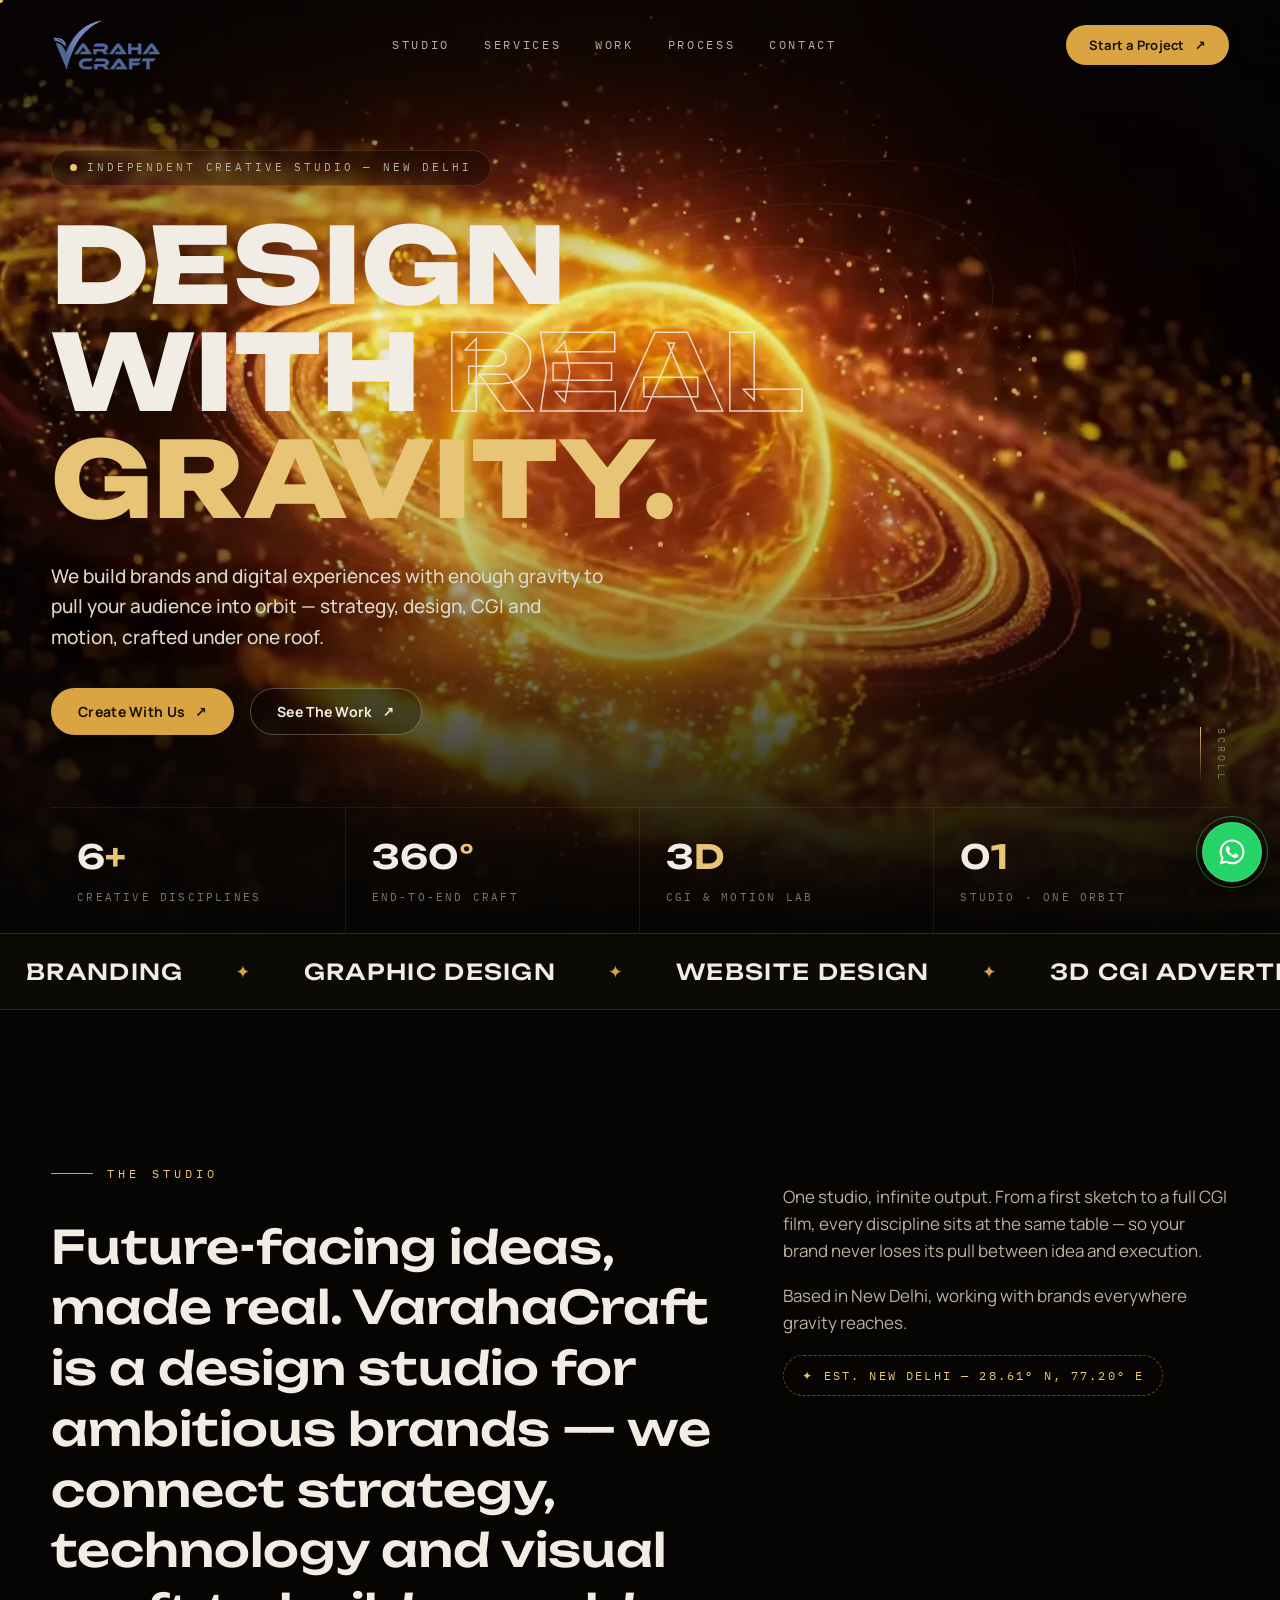
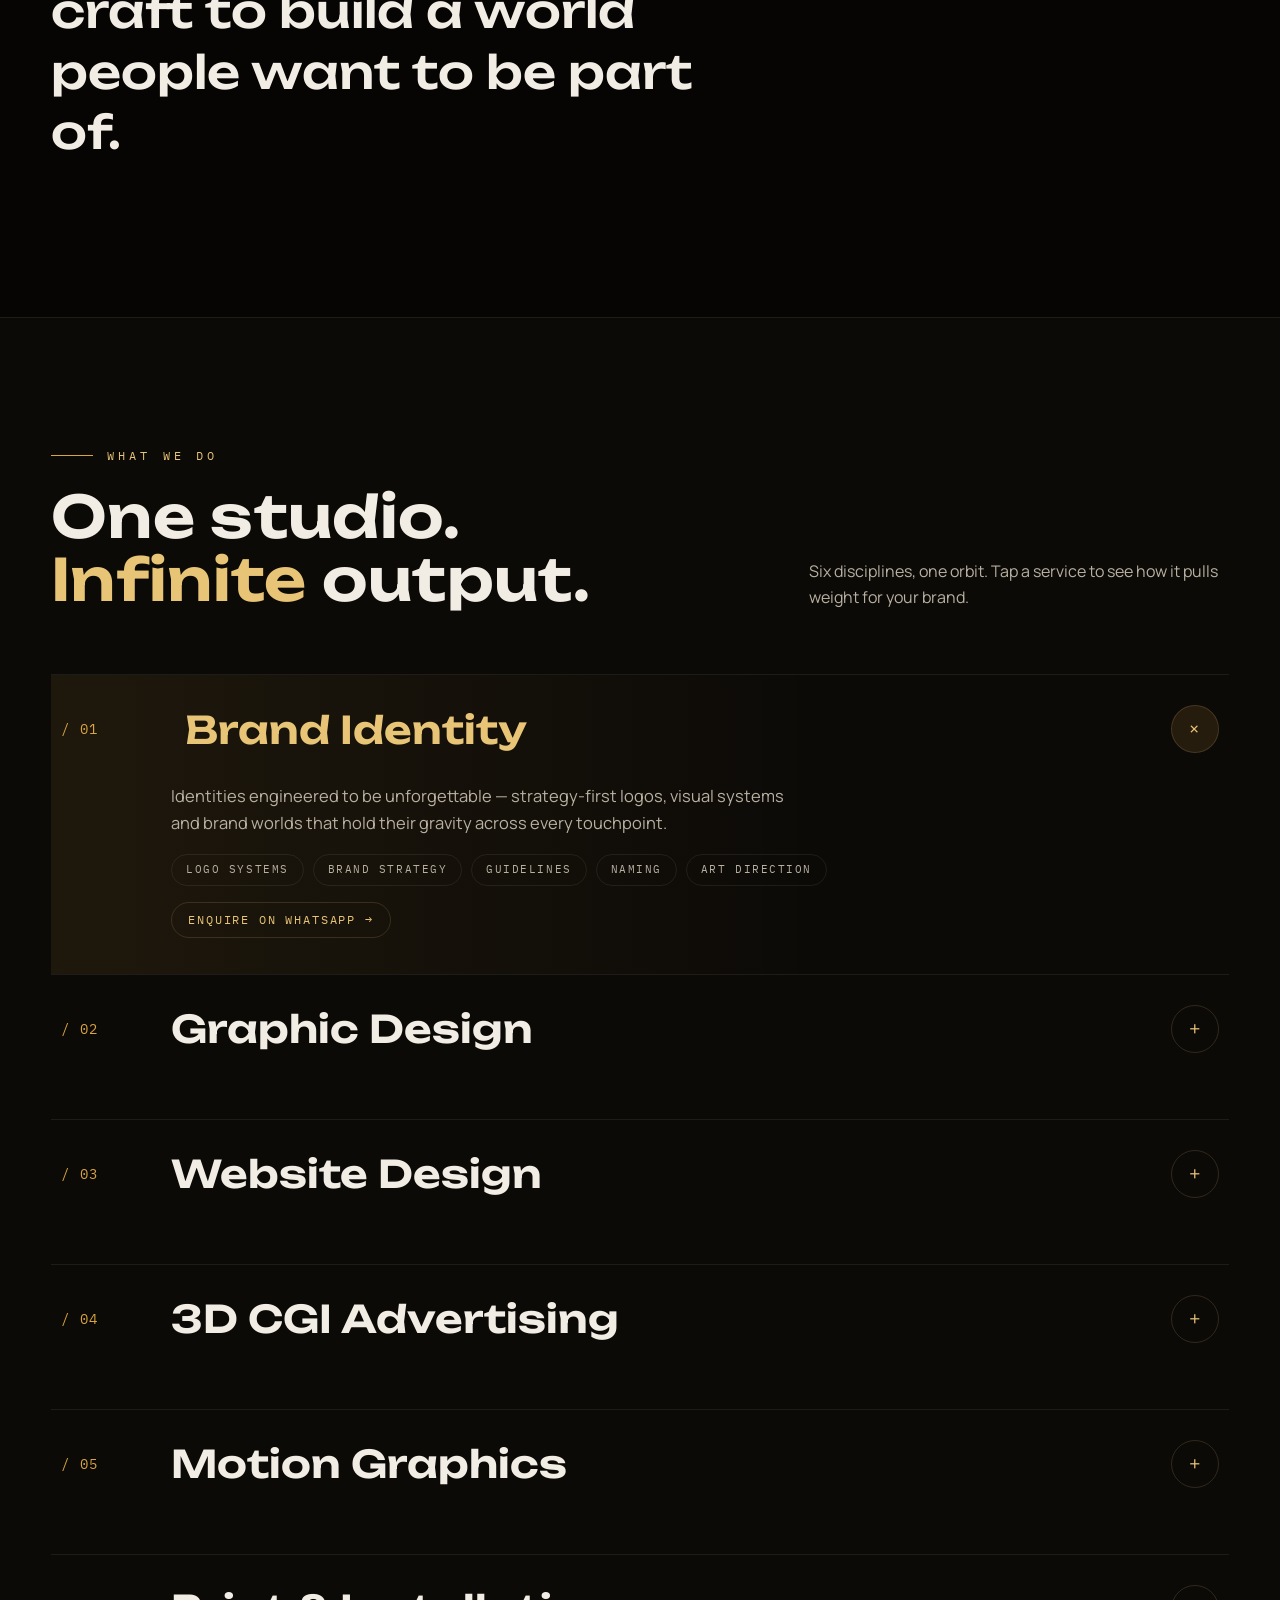
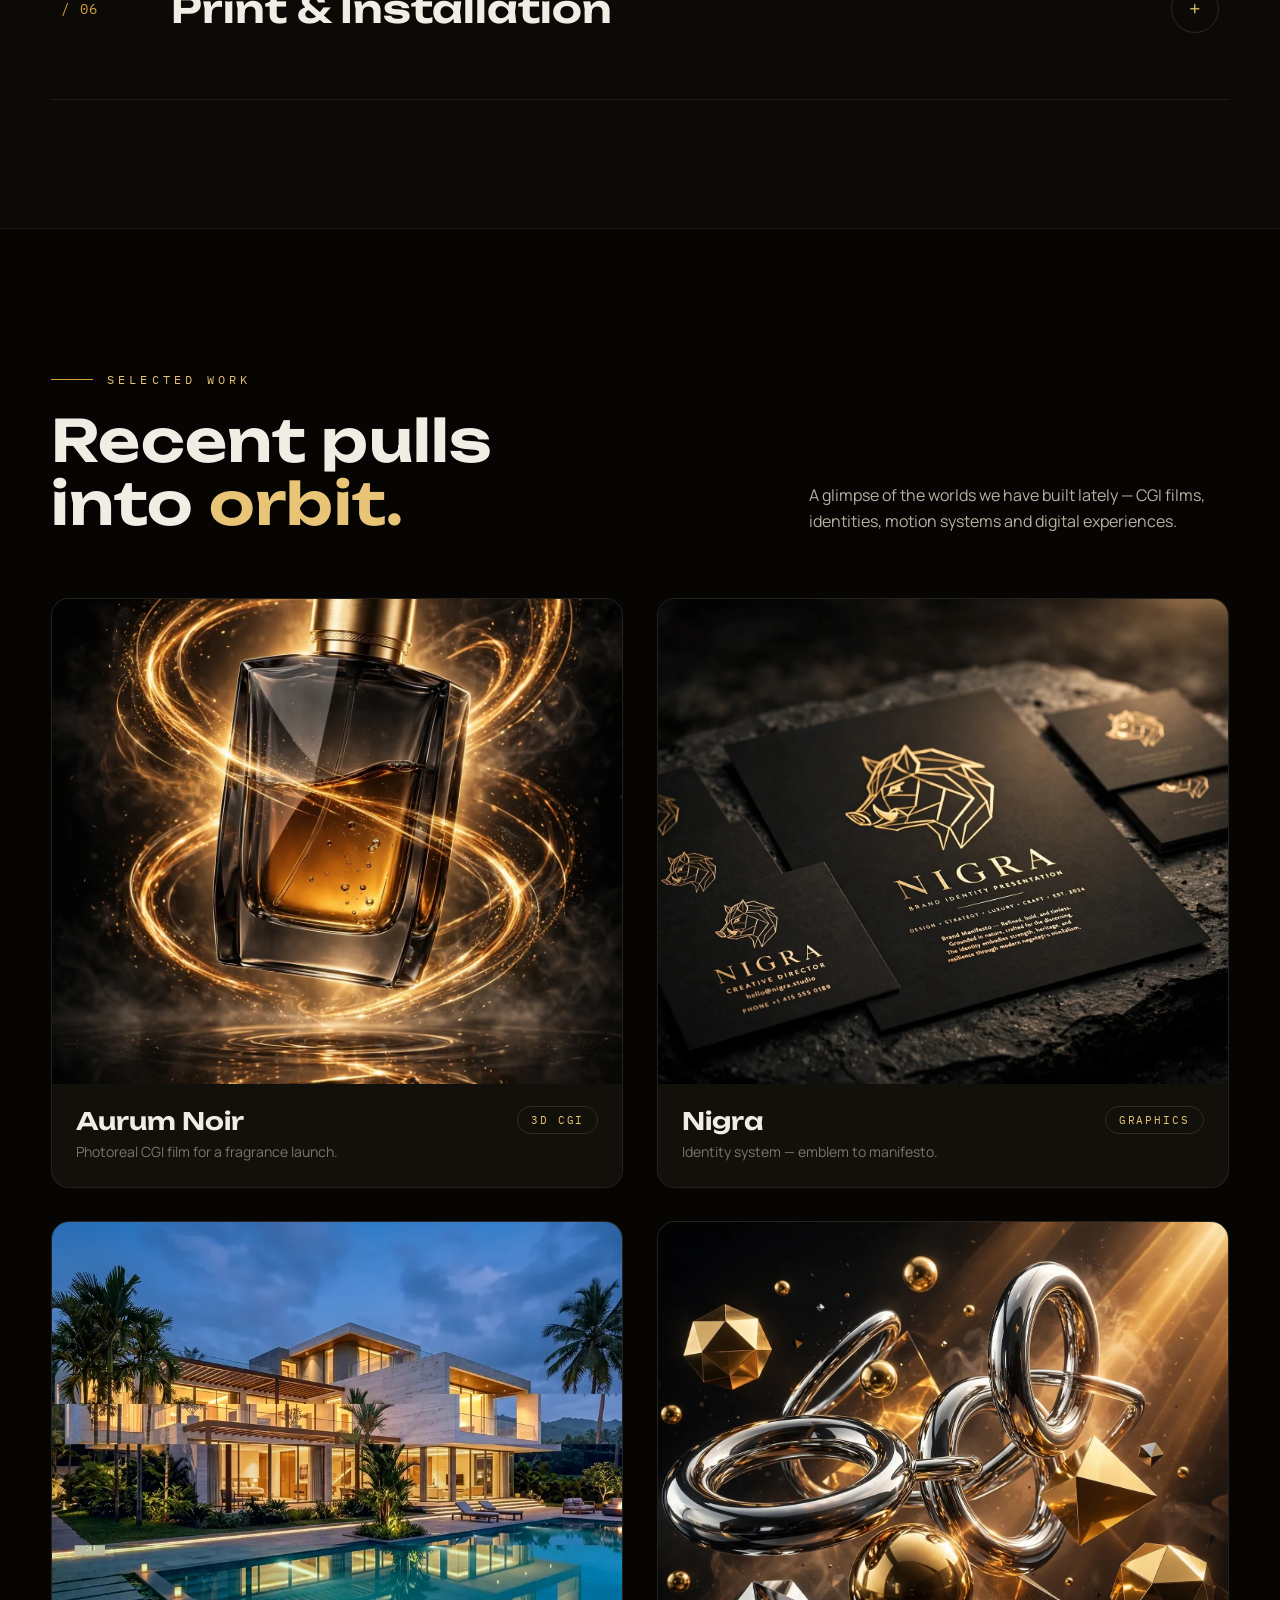
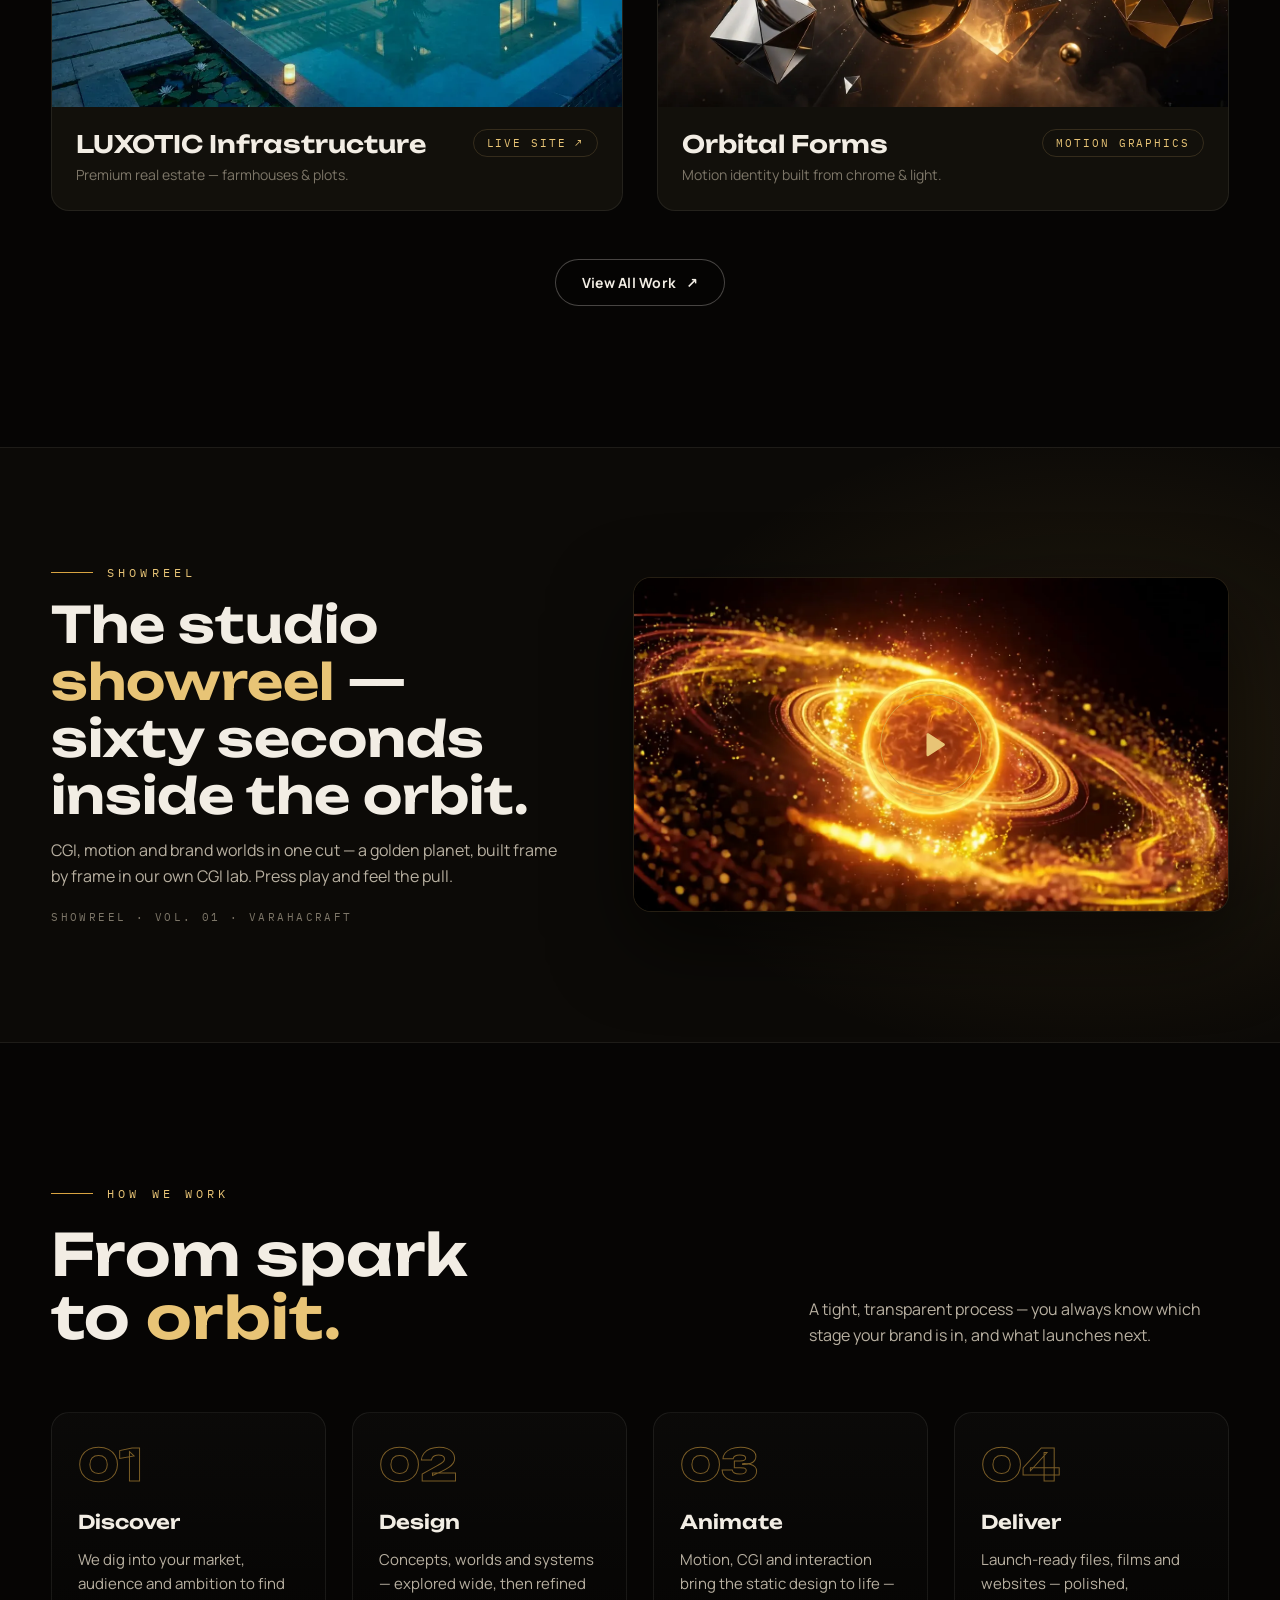
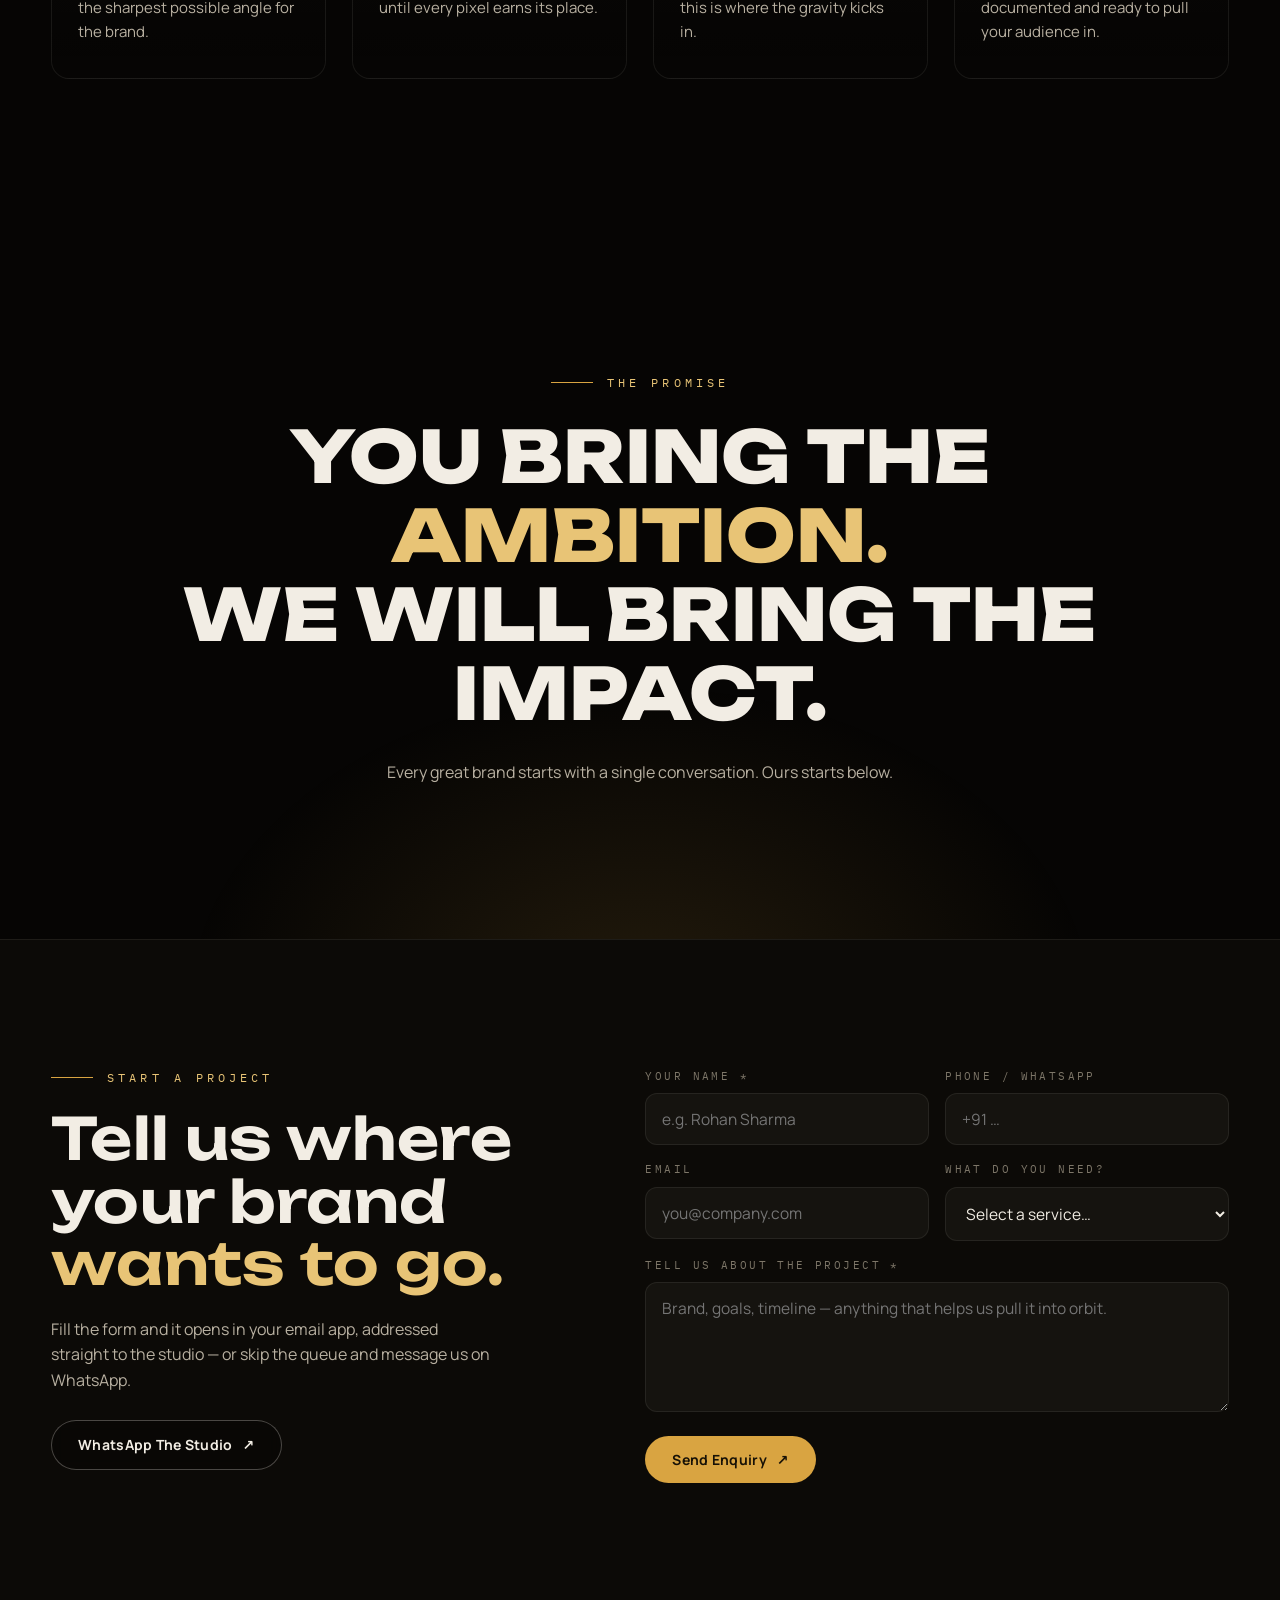
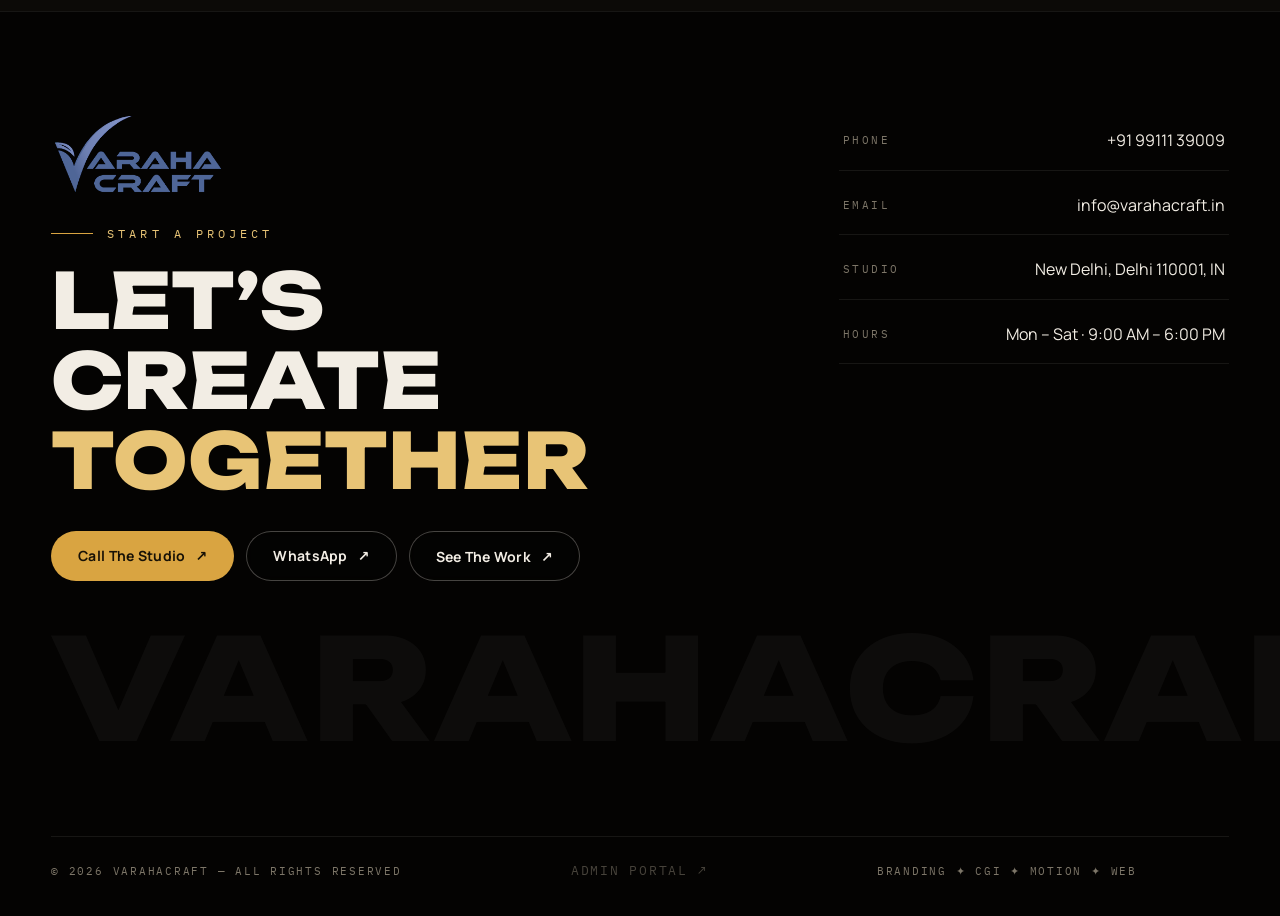
<file: index.html>
<!doctype html>
<html lang="en">
<head>
<meta charset="utf-8" />
<meta name="viewport" content="width=device-width, initial-scale=1, viewport-fit=cover" />
<meta name="color-scheme" content="dark" />
<title>VarahaCraft — Creative Design &amp; Branding Studio, New Delhi</title>
<meta name="description" content="VarahaCraft is a New Delhi creative studio crafting brands, websites, 3D CGI advertising and motion graphics with enough gravity to pull your audience into orbit." />
<meta name="keywords" content="VarahaCraft, branding studio New Delhi, graphic design, website design, 3D CGI advertising, motion graphics, UGC ads, print and installation, creative agency India" />
<meta name="author" content="VarahaCraft" />
<link rel="canonical" href="https://www.varahacraft.in/" />
<meta name="robots" content="index, follow" />
<meta name="geo.region" content="IN-DL" />
<meta name="geo.placename" content="New Delhi" />
<!-- Open Graph -->
<meta property="og:type" content="website" />
<meta property="og:site_name" content="VarahaCraft" />
<meta property="og:title" content="VarahaCraft — Creative Design &amp; Branding Studio, New Delhi" />
<meta property="og:description" content="Brands, websites, 3D CGI advertising and motion graphics — crafted in New Delhi with enough gravity to pull your audience into orbit." />
<meta property="og:locale" content="en_IN" />
<meta property="og:url" content="https://www.varahacraft.in/" />
<meta property="og:image" content="https://www.varahacraft.in/og-image.jpg" />
<meta property="og:image:type" content="image/jpeg" />
<meta property="og:image:width" content="1200" />
<meta property="og:image:height" content="630" />
<meta property="og:image:alt" content="VarahaCraft — a golden planet with orbiting light rings, the studio's signature visual" />
<!-- Twitter -->
<meta name="twitter:card" content="summary_large_image" />
<meta name="twitter:title" content="VarahaCraft — Creative Design &amp; Branding Studio, New Delhi" />
<meta name="twitter:description" content="Branding, graphic design, website design, 3D CGI advertising, motion graphics and print — one studio, infinite output." />
<meta name="twitter:image" content="https://www.varahacraft.in/og-image.jpg" />
<meta name="twitter:image:alt" content="VarahaCraft — a golden planet with orbiting light rings, the studio's signature visual" />
<link rel="icon" type="image/png" href="assets/favicon.png" />
<script type="application/ld+json">
{
  "@context": "https://schema.org",
  "@type": "ProfessionalService",
  "name": "VarahaCraft",
  "description": "Creative design and branding studio in New Delhi — branding, graphic design, website design, 3D CGI advertising, motion graphics, print and installation.",
  "url": "https://www.varahacraft.in",
  "telephone": "+91-99111-39009",
  "email": "info@varahacraft.in",
  "priceRange": "₹₹",
  "address": {
    "@type": "PostalAddress",
    "addressLocality": "New Delhi",
    "addressRegion": "Delhi",
    "postalCode": "110001",
    "addressCountry": "IN"
  },
  "geo": { "@type": "GeoCoordinates", "latitude": 28.6139, "longitude": 77.209 },
  "openingHoursSpecification": {
    "@type": "OpeningHoursSpecification",
    "dayOfWeek": ["Monday", "Tuesday", "Wednesday", "Thursday", "Friday", "Saturday"],
    "opens": "09:00",
    "closes": "18:00"
  },
  "sameAs": ["https://www.varahacraft.in"],
  "makesOffer": [
    { "@type": "Offer", "itemOffered": { "@type": "Service", "name": "Brand Identity" } },
    { "@type": "Offer", "itemOffered": { "@type": "Service", "name": "Graphic Design" } },
    { "@type": "Offer", "itemOffered": { "@type": "Service", "name": "Website Design" } },
    { "@type": "Offer", "itemOffered": { "@type": "Service", "name": "3D CGI Advertising" } },
    { "@type": "Offer", "itemOffered": { "@type": "Service", "name": "Motion Graphics" } },
    { "@type": "Offer", "itemOffered": { "@type": "Service", "name": "Print & Installation" } }
  ]
}
</script>
<link rel="preconnect" href="https://fonts.googleapis.com" />
<link rel="preconnect" href="https://fonts.gstatic.com" crossorigin />
<link href="https://fonts.googleapis.com/css2?family=Unbounded:wght@300;400;500;600;800&family=Manrope:wght@400;500;600;700;800&family=IBM+Plex+Mono:wght@400;500&display=swap" rel="stylesheet" />

<noscript></noscript>
  <link rel="stylesheet" href="css/styles.css">
</head>
<body>
<div id="preloader" role="status" aria-label="Loading VarahaCraft">
  <div class="pl-ring" aria-hidden="true"></div>
  <div class="pl-logo"><img src="assets/logo.png" alt="VarahaCraft" width="1302" height="628" /></div>
  <div class="pl-bar"><i></i></div>
  <div class="pl-note">ENTERING ORBIT</div>
</div>

<div class="cursor-dot" id="cursorDot" aria-hidden="true"></div>
<div class="cursor-ring" id="cursorRing" aria-hidden="true"></div>
<div id="progress" aria-hidden="true"></div>

<header class="site-head" id="siteHeader">
  <nav class="nav" aria-label="Main">
    <button class="logo" id="logoBtn" aria-label="VarahaCraft — home">
      <img src="assets/logo.png" alt="VarahaCraft" width="1302" height="628" />
    </button>
    <div class="nav-links">
      <a href="#/" data-nav="studio">STUDIO</a>
      <a href="#/" data-nav="services">SERVICES</a>
      <a href="#/work" data-nav="work" id="navWork">WORK</a>
      <a href="#/" data-nav="process">PROCESS</a>
      <a href="#/" data-nav="contact">CONTACT</a>
    </div>
    <button class="btn btn-gold nav-cta" data-nav="contact">Start a Project <span class="arr">↗</span></button>
    <button class="burger" id="burger" aria-label="Open menu" aria-expanded="false">
      <svg viewBox="0 0 24 24" fill="none" stroke="currentColor" stroke-width="1.8" stroke-linecap="round" aria-hidden="true"><path d="M3 7h18M3 12h18M3 17h12" /></svg>
    </button>
  </nav>
</header>
<div class="mobile-menu" id="mobileMenu" aria-hidden="true">
  <a href="#/" data-nav="studio">STUDIO <span>01</span></a>
  <a href="#/" data-nav="services">SERVICES <span>02</span></a>
  <a href="#/work" data-nav="work">WORK <span>03</span></a>
  <a href="#/" data-nav="process">PROCESS <span>04</span></a>
  <a href="#/" data-nav="contact">CONTACT <span>05</span></a>
  <a href="https://wa.me/919911139009?text=Hi%20VarahaCraft!%20I%20want%20to%20discuss%20a%20project%20for%20my%20brand." target="_blank" rel="noopener noreferrer">WHATSAPP <span>→</span></a>
</div>

<div class="page-view" id="pageView">

<!-- ============================ HOME ============================ -->
<div id="page-home">
<main>
  <!-- HERO -->
  <section class="hero" aria-label="VarahaCraft intro">
    <div class="hero-media" aria-hidden="true">
      <img id="heroPoster" src="assets/hero-poster.webp" alt="" style="width:100%;height:100%;object-fit:cover;position:absolute;inset:0;" />
      <video id="heroVideo" muted loop playsinline preload="none" poster="assets/hero-poster.webp" style="position:absolute;inset:0;"></video>
    </div>
    <canvas id="gl" aria-hidden="true"></canvas>
    <div class="hero-content">
      <div class="wrap">
        <span class="hero-badge"><span class="dot"></span> Independent Creative Studio — New Delhi</span>
        <h1 class="hero-title" aria-label="Design With Real Gravity.">
          <span class="line" aria-hidden="true"><span class="line-inner">Design</span></span>
          <span class="line" aria-hidden="true"><span class="line-inner">With <span class="stroke">Real</span></span></span>
          <span class="line" aria-hidden="true"><span class="line-inner"><span class="gold">Gravity.</span></span></span>
        </h1>
        <p class="hero-sub">We build brands and digital experiences with enough gravity to pull your audience into orbit — strategy, design, CGI and motion, crafted under one roof.</p>
        <div class="hero-ctas">
          <button class="btn btn-gold" data-scrollto="enquire">Create With Us <span class="arr">↗</span></button>
          <button class="btn btn-ghost" data-goto="work">See The Work <span class="arr">↗</span></button>
        </div>
      </div>
      <div class="wrap">
        <div class="hero-meta">
          <div class="cell"><div class="num">6<b>+</b></div><div class="lbl">Creative disciplines</div></div>
          <div class="cell"><div class="num">360<b>°</b></div><div class="lbl">End-to-end craft</div></div>
          <div class="cell"><div class="num">3<b>D</b></div><div class="lbl">CGI &amp; motion lab</div></div>
          <div class="cell"><div class="num">0<b>1</b></div><div class="lbl">Studio · One orbit</div></div>
        </div>
      </div>
    </div>
    <div class="scroll-hint" aria-hidden="true">SCROLL <i></i></div>
  </section>

  <!-- MARQUEE -->
  <div class="marquee" aria-hidden="true">
    <div class="marquee-track">
      <span>BRANDING <i class="star">✦</i> GRAPHIC DESIGN <i class="star">✦</i> WEBSITE DESIGN <i class="star">✦</i> 3D CGI ADVERTISING <i class="star">✦</i> MOTION GRAPHICS <i class="star">✦</i> PRINT &amp; INSTALLATION <i class="star">✦</i></span>
      <span>BRANDING <i class="star">✦</i> GRAPHIC DESIGN <i class="star">✦</i> WEBSITE DESIGN <i class="star">✦</i> 3D CGI ADVERTISING <i class="star">✦</i> MOTION GRAPHICS <i class="star">✦</i> PRINT &amp; INSTALLATION <i class="star">✦</i></span>
    </div>
  </div>

  <!-- MANIFESTO -->
  <section class="manifesto" id="studio">
    <div class="wrap">
      <div class="kicker" data-rv>The Studio</div>
      <div class="manifesto-grid">
        <p class="manifesto-text" data-rv>Future-facing ideas, made real. VarahaCraft is a design studio for ambitious brands — we connect strategy, technology and visual craft to build a world people want to be part of.</p>
        <div class="manifesto-side" data-rv>
          <p>One studio, infinite output. From a first sketch to a full CGI film, every discipline sits at the same table — so your brand never loses its pull between idea and execution.</p>
          <p>Based in New Delhi, working with brands everywhere gravity reaches.</p>
          <span class="orbit-chip">✦ EST. NEW DELHI — 28.61° N, 77.20° E</span>
        </div>
      </div>
    </div>
  </section>

  <!-- SERVICES -->
  <section class="services" id="services">
    <div class="wrap">
      <div class="sec-head">
        <div>
          <div class="kicker" data-rv>What We Do</div>
          <h2 class="sec-title" data-rv>One studio.<br /><em>Infinite</em> output.</h2>
        </div>
        <p data-rv>Six disciplines, one orbit. Tap a service to see how it pulls weight for your brand.</p>
      </div>
      <div class="svc-list" id="svcList"><!-- services rendered by JS --></div>
    </div>
  </section>

  <!-- FEATURED WORK -->
  <section class="work" id="work">
    <div class="wrap">
      <div class="sec-head">
        <div>
          <div class="kicker" data-rv>Selected Work</div>
          <h2 class="sec-title" data-rv>Recent pulls<br />into <em>orbit.</em></h2>
        </div>
        <p data-rv>A glimpse of the worlds we have built lately — CGI films, identities, motion systems and digital experiences.</p>
      </div>
      <div class="work-grid" id="featuredGrid"><!-- featured projects rendered by JS --></div>
      <div class="work-more" data-rv>
        <button class="btn btn-ghost" data-goto="work">View All Work <span class="arr">↗</span></button>
      </div>
    </div>
  </section>

  <!-- SHOWREEL -->
  <section class="reel" aria-label="Showreel">
    <div class="wrap reel-in">
      <div data-rv>
        <div class="kicker">Showreel</div>
        <h2>The studio <em>showreel</em> — sixty seconds inside the orbit.</h2>
        <p>CGI, motion and brand worlds in one cut — a golden planet, built frame by frame in our own CGI lab. Press play and feel the pull.</p>
        <div class="reel-note">Showreel · Vol. 01 · VarahaCraft</div>
      </div>
      <div class="reel-frame" data-rv>
        <video id="reelVideo" muted loop playsinline preload="metadata" poster="assets/hero-poster.webp" aria-label="VarahaCraft showreel — golden planet with orbiting light rings">
          <source src="assets/showreel.mp4" type="video/mp4" />
        </video>
        <div class="play-wrap">
          <button class="play-btn" id="reelBtn" aria-label="Play showreel video">
            <svg viewBox="0 0 24 24" fill="currentColor" aria-hidden="true"><path d="M6 3.8v16.4c0 .8.9 1.3 1.6.9l12.6-8.2c.6-.4.6-1.4 0-1.8L7.6 2.9C6.9 2.5 6 3 6 3.8z" /></svg>
          </button>
        </div>
      </div>
    </div>
  </section>

  <!-- PROCESS -->
  <section class="process" id="process">
    <div class="wrap">
      <div class="sec-head">
        <div>
          <div class="kicker" data-rv>How We Work</div>
          <h2 class="sec-title" data-rv>From spark<br />to <em>orbit.</em></h2>
        </div>
        <p data-rv>A tight, transparent process — you always know which stage your brand is in, and what launches next.</p>
      </div>
      <div class="steps">
        <div class="step" data-rv>
          <div class="s-num">01</div>
          <h3>Discover</h3>
          <p>We dig into your market, audience and ambition to find the sharpest possible angle for the brand.</p>
          <span class="s-line"></span>
        </div>
        <div class="step" data-rv>
          <div class="s-num">02</div>
          <h3>Design</h3>
          <p>Concepts, worlds and systems — explored wide, then refined until every pixel earns its place.</p>
          <span class="s-line"></span>
        </div>
        <div class="step" data-rv>
          <div class="s-num">03</div>
          <h3>Animate</h3>
          <p>Motion, CGI and interaction bring the static design to life — this is where the gravity kicks in.</p>
          <span class="s-line"></span>
        </div>
        <div class="step" data-rv>
          <div class="s-num">04</div>
          <h3>Deliver</h3>
          <p>Launch-ready files, films and websites — polished, documented and ready to pull your audience in.</p>
          <span class="s-line"></span>
        </div>
      </div>
    </div>
  </section>

  <!-- STATEMENT -->
  <section class="statement">
    <div class="wrap">
      <div class="kicker center" data-rv>The Promise</div>
      <h2 data-rv>You bring the <em>ambition.</em><br />We will bring the impact.</h2>
      <p data-rv>Every great brand starts with a single conversation. Ours starts below.</p>
    </div>
  </section>

  <!-- CONTACT FORM -->
  <section class="contact-sec" id="enquire">
    <div class="wrap">
      <div class="contact-grid">
        <div data-rv>
          <div class="kicker">Start A Project</div>
          <h2 class="sec-title">Tell us where<br />your brand<br /><em>wants to go.</em></h2>
          <p style="color: var(--ink-dim); max-width: 440px; margin-top: 22px;">
            Fill the form and it opens in your email app, addressed straight to the studio — or skip the queue and
            message us on WhatsApp.
          </p>
          <a class="btn btn-ghost" href="https://wa.me/919911139009?text=Hi%20VarahaCraft!%20I%20want%20to%20discuss%20a%20project%20for%20my%20brand." target="_blank" rel="noopener noreferrer" style="margin-top: 10px;">
            WhatsApp The Studio <span class="arr">↗</span>
          </a>
        </div>
        <div data-rv>
          <form class="cform" id="contactForm" aria-label="Start a project — contact form" novalidate>
            <!-- Honeypot: off-screen and removed from the tab order, so only
                 bots that blindly fill every field ever put anything here. -->
            <div class="hp-field" aria-hidden="true">
              <label for="cf-website">Your website (leave this empty)</label>
              <input id="cf-website" name="website" type="text" tabindex="-1" autocomplete="off" />
            </div>
            <div class="row2">
              <div class="field">
                <label for="cf-name">Your name *</label>
                <input id="cf-name" required placeholder="e.g. Rohan Sharma" autocomplete="name" />
              </div>
              <div class="field">
                <label for="cf-phone">Phone / WhatsApp</label>
                <input id="cf-phone" placeholder="+91 …" autocomplete="tel" inputmode="tel" />
              </div>
            </div>
            <div class="row2">
              <div class="field">
                <label for="cf-email">Email</label>
                <input id="cf-email" type="email" placeholder="you@company.com" autocomplete="email" />
              </div>
              <div class="field">
                <label for="cf-service">What do you need?</label>
                <select id="cf-service">
                  <option value="">Select a service…</option>
                  <option>Brand Identity</option>
                  <option>Graphic Design</option>
                  <option>Website Design</option>
                  <option>3D CGI Advertising</option>
                  <option>Motion Graphics</option>
                  <option>Print &amp; Installation</option>
                  <option>Something else</option>
                </select>
              </div>
            </div>
            <div class="field">
              <label for="cf-message">Tell us about the project *</label>
              <textarea id="cf-message" required placeholder="Brand, goals, timeline — anything that helps us pull it into orbit."></textarea>
            </div>
            <p class="form-err" id="formErr" role="alert" hidden>Please add your name and a few words about the project, then send again.</p>
            <div>
              <button class="btn btn-gold" type="submit">Send Enquiry <span class="arr">↗</span></button>
            </div>
          </form>
          <div class="form-ok" id="formOk" role="status" hidden>
            <h3>Almost there ✦</h3>
            <p id="formOkText">Your email app is opening with the enquiry ready to send to info@varahacraft.in — just press send there. In a hurry? WhatsApp is fastest.</p>
            <a class="btn btn-gold" href="https://wa.me/919911139009?text=Hi%20VarahaCraft!%20I%20want%20to%20discuss%20a%20project%20for%20my%20brand." target="_blank" rel="noopener noreferrer">Chat on WhatsApp <span class="arr">↗</span></a>
          </div>
        </div>
      </div>
    </div>
  </section>
</main>
</div><!-- /page-home -->

<!-- ============================ WORK ============================ -->
<div id="page-work" hidden>
<main class="workpage">
  <div class="wrap">
    <button class="wp-back" data-goto="home">← BACK TO HOME</button>
    <div class="kicker">The Work Archive</div>
    <h2 class="wp-title">Work that<br />pulls its <em>weight.</em></h2>
    <p class="wp-sub">Every orbit we have built lately — UGC ad films, graphics, websites, CGI and the odd billboard. Filter by craft, and tap any piece to see it up close.</p>
    <div class="filters" role="group" aria-label="Filter work by category" id="filters">
      <button class="filter-btn active" data-filter="all" aria-pressed="true">ALL WORK</button>
      <button class="filter-btn" data-filter="ugc" aria-pressed="false">UGC ADS</button>
      <button class="filter-btn" data-filter="graphics" aria-pressed="false">GRAPHICS</button>
      <button class="filter-btn" data-filter="websites" aria-pressed="false">WEBSITES</button>
      <button class="filter-btn" data-filter="motion" aria-pressed="false">CGI &amp; MOTION</button>
      <button class="filter-btn" data-filter="more" aria-pressed="false">MORE</button>
    </div>
    <div class="wp-count" aria-live="polite" id="wpCount"></div>
    <div class="wp-grid" id="wpGrid"><!-- work cards rendered by JS --></div>
    <div class="wp-cta">
      <h3>Your brand could be the<br />next one in this orbit.</h3>
      <button class="btn btn-gold" data-nav="contact">Start a Project <span class="arr">↗</span></button>
    </div>
  </div>
</main>
</div><!-- /page-work -->

<!-- ============================ FOOTER ============================ -->
<footer class="site-foot" id="contact">
  <div class="wrap">
    <div class="foot-grid">
      <div data-rv>
        <button class="foot-logo-btn" id="footLogoBtn" aria-label="VarahaCraft — back to home">
          <img class="foot-logo" src="assets/logo.png" alt="VarahaCraft" width="1302" height="628" loading="lazy" />
        </button>
        <div class="kicker">Start A Project</div>
        <div class="foot-big">Let&rsquo;s<br />Create <em>Together</em></div>
        <div class="foot-ctas">
          <a class="btn btn-gold" href="tel:+919911139009">Call The Studio <span class="arr">↗</span></a>
          <a class="btn btn-ghost" href="https://wa.me/919911139009?text=Hi%20VarahaCraft!%20I%20want%20to%20discuss%20a%20project%20for%20my%20brand." target="_blank" rel="noopener noreferrer">WhatsApp <span class="arr">↗</span></a>
          <button class="btn btn-ghost" data-goto="work">See The Work <span class="arr">↗</span></button>
        </div>
      </div>
      <div class="contact-list" data-rv>
        <a href="tel:+919911139009"><span class="k">Phone</span><span>+91 99111 39009</span></a>
        <a href="mailto:info@varahacraft.in"><span class="k">Email</span><span>info@varahacraft.in</span></a>
        <div><span class="k">Studio</span><span>New Delhi, Delhi 110001, IN</span></div>
        <div><span class="k">Hours</span><span>Mon – Sat · 9:00 AM – 6:00 PM</span></div>
      </div>
    </div>
    <div class="foot-giant" aria-hidden="true">VarahaCraft</div>
    <div class="foot-bottom">
      <span>© 2026 VarahaCraft — All rights reserved</span>
      <span><a href="admin.html" style="color: inherit; opacity: 0.55; text-decoration: none; font-size: 13px; transition: opacity 0.2s;" onmouseover="this.style.opacity='1'" onmouseout="this.style.opacity='0.55'" title="VarahaCraft Admin Panel">Admin Portal ↗</a></span>
      <span>Branding ✦ CGI ✦ Motion ✦ Web</span>
    </div>
  </div>
</footer>
</div><!-- /page-view -->

<a class="wa-float" href="https://wa.me/919911139009?text=Hi%20VarahaCraft!%20I%20want%20to%20discuss%20a%20project%20for%20my%20brand." target="_blank" rel="noopener noreferrer" aria-label="Chat with VarahaCraft on WhatsApp">
  <svg viewBox="0 0 24 24" fill="currentColor" aria-hidden="true"><path d="M12.04 2C6.58 2 2.13 6.45 2.13 11.91c0 1.75.46 3.45 1.32 4.95L2.05 22l5.25-1.38a9.9 9.9 0 0 0 4.74 1.21h.01c5.46 0 9.9-4.45 9.9-9.91A9.86 9.86 0 0 0 12.04 2zm0 18.13h-.01a8.2 8.2 0 0 1-4.19-1.15l-.3-.18-3.12.82.83-3.04-.2-.31a8.2 8.2 0 0 1-1.26-4.38c0-4.54 3.7-8.24 8.25-8.24a8.2 8.2 0 0 1 8.24 8.25c0 4.54-3.7 8.23-8.24 8.23zm4.52-6.16c-.25-.13-1.47-.72-1.69-.81-.23-.08-.39-.12-.56.13-.16.24-.64.8-.78.97-.14.16-.29.18-.54.06-.25-.13-1.05-.38-1.99-1.23-.74-.66-1.23-1.47-1.38-1.72-.14-.25-.01-.38.11-.51.11-.11.25-.29.37-.43.12-.15.16-.25.25-.41.08-.17.04-.31-.02-.43-.06-.13-.56-1.35-.77-1.84-.2-.48-.41-.42-.56-.43h-.48c-.17 0-.43.06-.66.31-.22.25-.86.85-.86 2.07 0 1.22.89 2.4 1.01 2.56.13.17 1.75 2.67 4.23 3.74.59.26 1.05.41 1.41.52.6.19 1.13.16 1.56.1.48-.07 1.47-.6 1.67-1.18.21-.58.21-1.07.15-1.18-.06-.1-.23-.16-.48-.29z" /></svg>
</a>

<!-- Lightbox -->
<div class="lightbox" id="lightbox" role="dialog" aria-modal="true" aria-label="Project viewer">
  <button class="lb-backdrop" id="lbBackdrop" aria-label="Close project viewer"></button>
  <div class="lb-panel">
    <button class="lb-close" id="lbClose" aria-label="Close project viewer">✕</button>
    <div class="lb-media" id="lbMedia"></div>
    <div class="lb-body">
      <span class="lb-tag" id="lbTag"></span>
      <h3 id="lbTitle"></h3>
      <p id="lbDesc"></p>
      <div class="lb-actions">
        <a class="btn btn-gold" id="lbLive" href="#" target="_blank" rel="noopener noreferrer" hidden>Visit Live Site <span class="arr">↗</span></a>
        <a class="btn btn-ghost" id="lbWa" href="#" target="_blank" rel="noopener noreferrer">I Want Something Like This</a>
      </div>
    </div>
  </div>
</div>
<script src="js/app.js"></script>
</body>
</html>
</file>
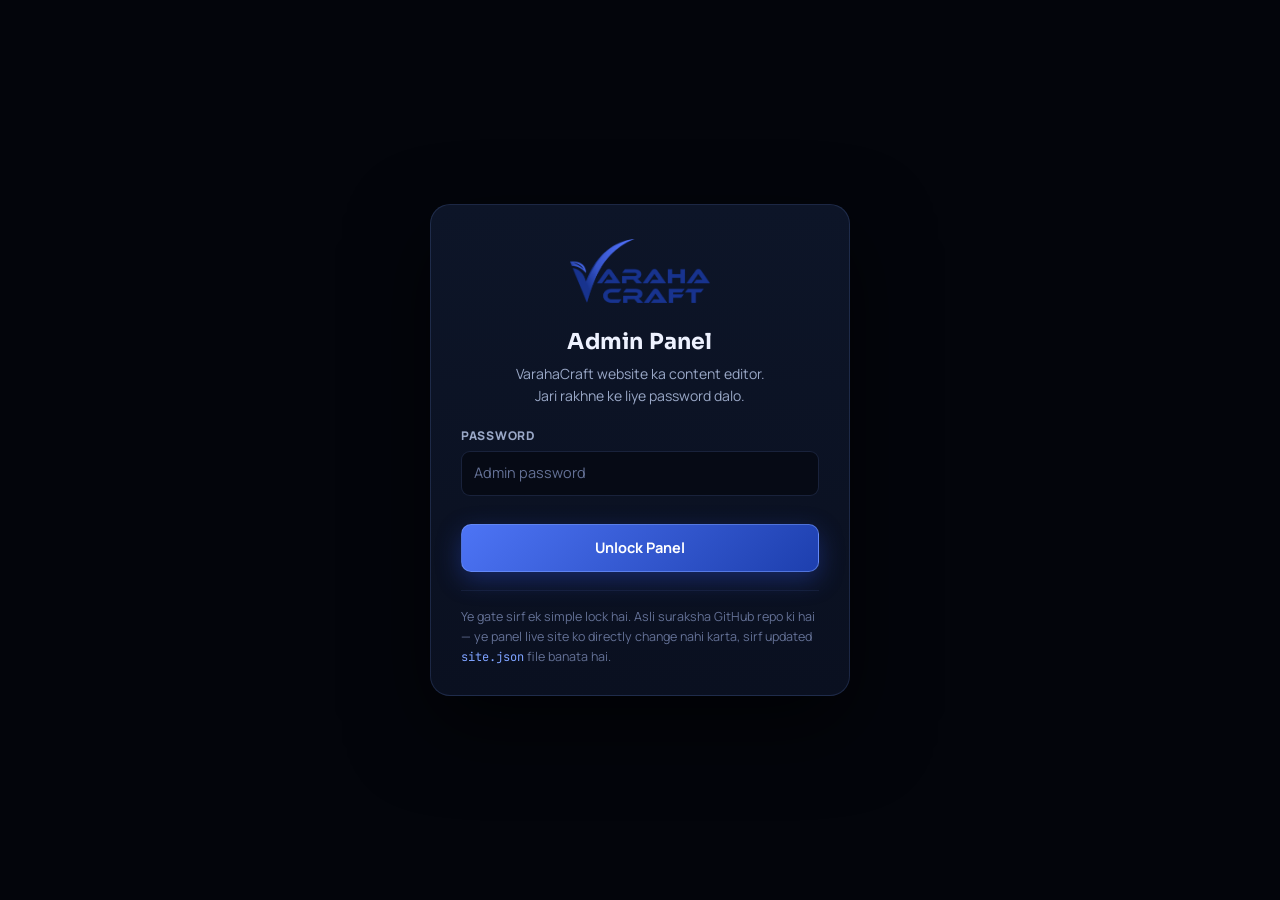
<file: admin.html>
<!doctype html>
<html lang="en">
  <head>
    <meta charset="utf-8" />
    <meta name="viewport" content="width=device-width, initial-scale=1, viewport-fit=cover" />
    <meta name="color-scheme" content="dark" />
    <meta name="robots" content="noindex, nofollow" />
    <link rel="icon" href="data:," />
    <title>VarahaCraft Admin Panel — site.json Editor</title>
    <link rel="preconnect" href="https://fonts.googleapis.com" />
    <link rel="preconnect" href="https://fonts.gstatic.com" crossorigin />
    <link
      href="https://fonts.googleapis.com/css2?family=Sora:wght@500;600;700;800&family=Manrope:wght@400;500;600;700;800&family=JetBrains+Mono:wght@400;600&display=swap"
      rel="stylesheet"
    />
    <style>
      :root {
        --bg: #04060d;
        --bg-2: #070b17;
        --panel: #0a1020;
        --panel-2: #0d1528;
        --panel-3: #111c36;
        --line: rgba(126, 162, 255, 0.16);
        --line-soft: rgba(126, 162, 255, 0.09);
        --ink: #eef2ff;
        --muted: #9aa8c7;
        --faint: #647196;
        --blue: #4d74f5;
        --blue-2: #7ea2ff;
        --blue-deep: #1d3fae;
        --gold: #e9b872;
        --danger: #f2717a;
        --ok: #3ecf8e;
        --radius: 14px;
        --font-body: "Manrope", system-ui, sans-serif;
        --font-display: "Sora", "Manrope", sans-serif;
        --font-mono: "JetBrains Mono", ui-monospace, monospace;
      }
      * { box-sizing: border-box; }
      html { scroll-behavior: smooth; }
      body {
        margin: 0;
        background:
          radial-gradient(900px 480px at 85% -10%, rgba(43, 74, 203, 0.22), transparent 60%),
          radial-gradient(700px 420px at -10% 30%, rgba(29, 63, 174, 0.14), transparent 60%),
          var(--bg);
        color: var(--ink);
        font-family: var(--font-body);
        font-size: 15px;
        line-height: 1.55;
        min-height: 100vh;
      }
      body::before {
        content: "";
        position: fixed;
        inset: 0;
        pointer-events: none;
        background-image:
          radial-gradient(1.5px 1.5px at 12% 22%, rgba(255, 255, 255, 0.5), transparent 60%),
          radial-gradient(1px 1px at 68% 12%, rgba(255, 255, 255, 0.35), transparent 60%),
          radial-gradient(1.5px 1.5px at 84% 46%, rgba(255, 255, 255, 0.3), transparent 60%),
          radial-gradient(1px 1px at 34% 68%, rgba(255, 255, 255, 0.28), transparent 60%),
          radial-gradient(1px 1px at 52% 88%, rgba(255, 255, 255, 0.22), transparent 60%),
          radial-gradient(1.5px 1.5px at 93% 78%, rgba(255, 255, 255, 0.25), transparent 60%),
          radial-gradient(1px 1px at 5% 84%, rgba(255, 255, 255, 0.3), transparent 60%);
        z-index: 0;
      }
      button, input, textarea, select { font: inherit; color: inherit; }
      button { cursor: pointer; }
      :focus-visible { outline: 2px solid var(--blue-2); outline-offset: 2px; }

      /* ---------- Password gate ---------- */
      .gate {
        position: fixed;
        inset: 0;
        z-index: 60;
        display: flex;
        align-items: center;
        justify-content: center;
        padding: 20px;
        background: #03050b;
        backdrop-filter: blur(10px);
      }
      .gate[hidden] { display: none; }
      .gate-card {
        width: 100%;
        max-width: 420px;
        background: linear-gradient(180deg, var(--panel-2), var(--panel));
        border: 1px solid var(--line);
        border-radius: 20px;
        padding: 34px 30px 28px;
        box-shadow: 0 30px 80px rgba(0, 0, 0, 0.6);
        text-align: center;
      }
      .logo-glow {
        position: relative;
        display: inline-block;
        margin-bottom: 6px;
      }
      .logo-glow::before {
        content: "";
        position: absolute;
        inset: -30% -20%;
        background: radial-gradient(closest-side, rgba(77, 116, 245, 0.4), transparent 70%);
        filter: blur(6px);
        z-index: -1;
      }
      .logo-glow img { height: 64px; width: auto; filter: brightness(1.55) saturate(1.25); display: block; }
      .gate-card h1 {
        font-family: var(--font-display);
        font-size: 22px;
        margin: 10px 0 4px;
        letter-spacing: 0.01em;
      }
      .gate-card p { color: var(--muted); margin: 0 0 20px; font-size: 14px; }
      .gate-form { text-align: left; }
      .gate-error {
        display: none;
        margin-top: 10px;
        color: var(--danger);
        font-size: 13.5px;
        font-weight: 600;
      }
      .gate-error.show { display: block; }
      .gate-note {
        margin-top: 18px;
        padding-top: 16px;
        border-top: 1px solid var(--line-soft);
        font-size: 12.5px;
        color: var(--faint);
        text-align: left;
        line-height: 1.6;
      }

      /* ---------- Layout ---------- */
      .wrap { position: relative; z-index: 1; max-width: 1180px; margin: 0 auto; padding: 0 18px 90px; }
      header.topbar {
        position: sticky;
        top: 0;
        z-index: 40;
        background: rgba(4, 6, 13, 0.86);
        backdrop-filter: blur(12px);
        border-bottom: 1px solid var(--line-soft);
      }
      .topbar-in {
        max-width: 1180px;
        margin: 0 auto;
        padding: 12px 18px;
        display: flex;
        align-items: center;
        gap: 14px;
        flex-wrap: wrap;
      }
      .brand { display: flex; align-items: center; gap: 12px; min-width: 0; }
      .brand img { height: 40px; width: auto; filter: brightness(1.55) saturate(1.25); }
      .brand .brand-txt { line-height: 1.15; }
      .brand .brand-txt b { font-family: var(--font-display); font-size: 16.5px; display: block; }
      .brand .brand-txt span { font-size: 12px; color: var(--muted); letter-spacing: 0.04em; text-transform: uppercase; }
      .topbar-actions { margin-left: auto; display: flex; gap: 8px; flex-wrap: wrap; align-items: center; }
      .dirty-dot {
        display: none;
        align-items: center;
        gap: 6px;
        font-size: 12.5px;
        color: var(--gold);
        font-weight: 700;
      }
      .dirty-dot.show { display: inline-flex; }
      .dirty-dot::before { content: ""; width: 8px; height: 8px; border-radius: 50%; background: var(--gold); }

      /* ---------- Buttons ---------- */
      .btn {
        display: inline-flex;
        align-items: center;
        gap: 8px;
        border: 1px solid var(--line);
        background: var(--panel-2);
        color: var(--ink);
        border-radius: 10px;
        padding: 9px 15px;
        font-weight: 700;
        font-size: 13.5px;
        transition: border-color 0.15s, background 0.15s, transform 0.1s;
        text-decoration: none;
      }
      .btn:hover { border-color: rgba(126, 162, 255, 0.45); background: var(--panel-3); }
      .btn:active { transform: translateY(1px); }
      .btn svg { width: 16px; height: 16px; flex: none; }
      .btn.primary {
        background: linear-gradient(135deg, var(--blue), var(--blue-deep));
        border-color: rgba(126, 162, 255, 0.5);
        color: #fff;
        box-shadow: 0 8px 24px rgba(43, 74, 203, 0.4);
      }
      .btn.primary:hover { background: linear-gradient(135deg, #5d84ff, #2650c9); }
      .btn.danger-ghost { color: var(--danger); }
      .btn.danger-ghost:hover { border-color: rgba(242, 113, 122, 0.5); background: rgba(242, 113, 122, 0.08); }
      .btn.small { padding: 6px 11px; font-size: 12.5px; border-radius: 8px; }
      .btn.block { width: 100%; justify-content: center; padding: 12px; font-size: 14.5px; }

      /* ---------- Steps ---------- */
      .steps {
        margin-top: 26px;
        background: linear-gradient(180deg, var(--panel-2), var(--panel));
        border: 1px solid var(--line);
        border-radius: var(--radius);
        padding: 22px 22px 18px;
      }
      .steps h2 { font-family: var(--font-display); font-size: 18px; margin: 0 0 4px; }
      .steps .sub { color: var(--muted); font-size: 13.5px; margin: 0 0 18px; }
      .steps ol {
        list-style: none;
        margin: 0;
        padding: 0;
        display: grid;
        grid-template-columns: repeat(4, 1fr);
        gap: 12px;
        counter-reset: step;
      }
      .steps li {
        background: var(--panel);
        border: 1px solid var(--line-soft);
        border-radius: 12px;
        padding: 14px 14px 12px;
        font-size: 13.5px;
        color: var(--muted);
        line-height: 1.5;
      }
      .steps li b { color: var(--ink); display: block; font-size: 14px; margin-bottom: 3px; }
      .steps li .num {
        display: inline-flex;
        align-items: center;
        justify-content: center;
        width: 24px;
        height: 24px;
        border-radius: 50%;
        background: linear-gradient(135deg, var(--blue), var(--blue-deep));
        color: #fff;
        font-family: var(--font-display);
        font-size: 13px;
        font-weight: 700;
        margin-bottom: 9px;
      }
      .steps li code, .mono { font-family: var(--font-mono); font-size: 12px; color: var(--blue-2); }
      .safe-note {
        margin-top: 14px;
        display: flex;
        gap: 10px;
        align-items: flex-start;
        background: rgba(62, 207, 142, 0.07);
        border: 1px solid rgba(62, 207, 142, 0.25);
        border-radius: 10px;
        padding: 11px 14px;
        font-size: 13px;
        color: #b9ecd4;
      }
      .safe-note svg { width: 17px; height: 17px; flex: none; margin-top: 1px; color: var(--ok); }

      /* ---------- Main grid / tabs ---------- */
      .layout { display: grid; grid-template-columns: 218px 1fr; gap: 20px; margin-top: 22px; align-items: start; }
      nav.tabs {
        position: sticky;
        top: 84px;
        display: flex;
        flex-direction: column;
        gap: 6px;
      }
      nav.tabs button {
        display: flex;
        align-items: center;
        gap: 10px;
        text-align: left;
        background: transparent;
        border: 1px solid transparent;
        border-radius: 10px;
        padding: 10px 13px;
        font-weight: 700;
        font-size: 14px;
        color: var(--muted);
      }
      nav.tabs button svg { width: 17px; height: 17px; flex: none; }
      nav.tabs button:hover { color: var(--ink); background: var(--panel); }
      nav.tabs button.active {
        color: var(--ink);
        background: var(--panel-2);
        border-color: var(--line);
      }
      nav.tabs button .count {
        margin-left: auto;
        font-size: 11.5px;
        font-weight: 800;
        background: var(--panel-3);
        border: 1px solid var(--line-soft);
        padding: 1px 8px;
        border-radius: 99px;
        color: var(--blue-2);
      }
      .tab-panel { display: none; min-width: 0; }
      main#panels { min-width: 0; }
      .tab-panel.active { display: block; }
      .panel-head { margin-bottom: 14px; }
      .panel-head h2 { font-family: var(--font-display); font-size: 21px; margin: 0 0 3px; }
      .panel-head p { color: var(--muted); margin: 0; font-size: 13.5px; }

      /* ---------- Forms ---------- */
      .card {
        background: linear-gradient(180deg, var(--panel-2), var(--panel));
        border: 1px solid var(--line);
        border-radius: var(--radius);
        padding: 20px;
        margin-bottom: 16px;
      }
      .card h3 { font-family: var(--font-display); font-size: 15.5px; margin: 0 0 14px; }
      .grid2 { display: grid; grid-template-columns: 1fr 1fr; gap: 14px; }
      .field { margin-bottom: 14px; }
      .field:last-child { margin-bottom: 0; }
      .field label {
        display: block;
        font-size: 12px;
        font-weight: 800;
        letter-spacing: 0.06em;
        text-transform: uppercase;
        color: var(--muted);
        margin-bottom: 6px;
      }
      .field .hint { font-size: 12px; color: var(--faint); margin-top: 5px; }
      input[type="text"], input[type="url"], input[type="email"], input[type="tel"], input[type="password"], textarea, select {
        width: 100%;
        background: #060a15;
        border: 1px solid var(--line);
        border-radius: 9px;
        padding: 10px 12px;
        font-size: 14.5px;
        color: var(--ink);
      }
      textarea { resize: vertical; min-height: 74px; }
      input::placeholder, textarea::placeholder { color: var(--faint); }
      input:focus, textarea:focus, select:focus { border-color: var(--blue); outline: none; box-shadow: 0 0 0 3px rgba(77, 116, 245, 0.18); }
      input.invalid, textarea.invalid { border-color: var(--danger); }
      .path-input { font-family: var(--font-mono); font-size: 13px; }

      /* stats rows */
      .stat-row { display: grid; grid-template-columns: 130px 1fr auto; gap: 10px; margin-bottom: 10px; align-items: center; }
      .icon-btn {
        display: inline-flex;
        align-items: center;
        justify-content: center;
        width: 34px;
        height: 34px;
        border-radius: 8px;
        border: 1px solid var(--line);
        background: var(--panel);
        color: var(--muted);
      }
      .icon-btn:hover { color: var(--ink); border-color: rgba(126, 162, 255, 0.45); }
      .icon-btn.danger:hover { color: var(--danger); border-color: rgba(242, 113, 122, 0.5); }
      .icon-btn svg { width: 15px; height: 15px; }

      /* ---------- Project / service cards ---------- */
      .item-card {
        background: linear-gradient(180deg, var(--panel-2), var(--panel));
        border: 1px solid var(--line);
        border-radius: var(--radius);
        margin-bottom: 12px;
        overflow: hidden;
      }
      .item-head {
        display: flex;
        align-items: center;
        gap: 11px;
        width: 100%;
        background: none;
        border: none;
        padding: 13px 16px;
        text-align: left;
      }
      .item-head .idx {
        font-family: var(--font-mono);
        font-size: 12px;
        color: var(--blue-2);
        background: var(--panel-3);
        border: 1px solid var(--line-soft);
        border-radius: 7px;
        padding: 2px 8px;
        flex: none;
      }
      .item-head .ttl { font-weight: 800; font-size: 14.5px; white-space: nowrap; overflow: hidden; text-overflow: ellipsis; }
      .item-head .cat {
        flex: none;
        font-size: 11px;
        font-weight: 800;
        letter-spacing: 0.05em;
        text-transform: uppercase;
        color: var(--muted);
        border: 1px solid var(--line-soft);
        padding: 2px 9px;
        border-radius: 99px;
      }
      .item-head .star { color: var(--gold); flex: none; display: none; }
      .item-head .star.on { display: block; }
      .item-head .star svg { width: 16px; height: 16px; display: block; }
      .item-head .chev { margin-left: auto; color: var(--faint); flex: none; transition: transform 0.2s; }
      .item-head .chev svg { width: 16px; height: 16px; display: block; }
      .item-card.open .item-head .chev { transform: rotate(180deg); }
      .item-body { display: none; border-top: 1px solid var(--line-soft); padding: 18px 16px 8px; }
      .item-card.open .item-body { display: block; }
      .item-foot {
        display: flex;
        gap: 8px;
        align-items: center;
        padding: 12px 16px 16px;
        flex-wrap: wrap;
      }
      .seg {
        display: inline-flex;
        background: #060a15;
        border: 1px solid var(--line);
        border-radius: 9px;
        padding: 3px;
        gap: 3px;
      }
      .seg button {
        border: none;
        background: transparent;
        color: var(--muted);
        font-weight: 700;
        font-size: 13px;
        padding: 6px 14px;
        border-radius: 7px;
      }
      .seg button.active { background: var(--panel-3); color: var(--ink); box-shadow: inset 0 0 0 1px var(--line); }
      /* featured switch */
      .switch-row { display: flex; align-items: center; gap: 10px; }
      .switch { position: relative; width: 46px; height: 26px; flex: none; }
      .switch input { position: absolute; opacity: 0; inset: 0; margin: 0; cursor: pointer; }
      .switch .track {
        position: absolute;
        inset: 0;
        border-radius: 99px;
        background: #131c33;
        border: 1px solid var(--line);
        transition: background 0.15s;
        pointer-events: none;
      }
      .switch .track::after {
        content: "";
        position: absolute;
        top: 2px;
        left: 2px;
        width: 20px;
        height: 20px;
        border-radius: 50%;
        background: #8fa3cf;
        transition: transform 0.15s, background 0.15s;
      }
      .switch input:checked + .track { background: var(--blue-deep); }
      .switch input:checked + .track::after { transform: translateX(20px); background: #fff; }
      .switch input:focus-visible + .track { outline: 2px solid var(--blue-2); outline-offset: 2px; }
      .switch-row span { font-size: 13.5px; font-weight: 700; color: var(--muted); }

      /* ---------- JSON preview ---------- */
      .json-box {
        background: #04060d;
        border: 1px solid var(--line);
        border-radius: var(--radius);
        overflow: hidden;
      }
      .json-box pre {
        margin: 0;
        padding: 16px;
        max-height: 420px;
        overflow: auto;
        font-family: var(--font-mono);
        font-size: 12px;
        line-height: 1.6;
        color: #a9c1ff;
        white-space: pre;
      }

      /* ---------- Toast & modal ---------- */
      .toast {
        position: fixed;
        left: 50%;
        bottom: 26px;
        transform: translate(-50%, 20px);
        background: var(--panel-3);
        border: 1px solid var(--line);
        color: var(--ink);
        padding: 11px 18px;
        border-radius: 10px;
        font-weight: 700;
        font-size: 14px;
        opacity: 0;
        pointer-events: none;
        transition: opacity 0.2s, transform 0.2s;
        z-index: 80;
        box-shadow: 0 16px 40px rgba(0, 0, 0, 0.55);
        max-width: calc(100vw - 32px);
        text-align: center;
      }
      .toast.show { opacity: 1; transform: translate(-50%, 0); }
      .modal-back {
        position: fixed;
        inset: 0;
        z-index: 70;
        background: rgba(3, 5, 11, 0.8);
        display: none;
        align-items: center;
        justify-content: center;
        padding: 20px;
      }
      .modal-back.show { display: flex; }
      .modal {
        width: 100%;
        max-width: 400px;
        background: var(--panel-2);
        border: 1px solid var(--line);
        border-radius: 16px;
        padding: 24px;
      }
      .modal h3 { font-family: var(--font-display); margin: 0 0 6px; font-size: 17px; }
      .modal p { color: var(--muted); margin: 0 0 18px; font-size: 14px; }
      .modal .row { display: flex; gap: 8px; justify-content: flex-end; }
      .btn.danger-solid { background: #b3373f; border-color: rgba(242, 113, 122, 0.6); color: #fff; }
      .btn.danger-solid:hover { background: #c7434c; }

      .sticky-download {
        position: sticky;
        bottom: 14px;
        z-index: 30;
        margin-top: 22px;
        background: rgba(7, 11, 23, 0.92);
        border: 1px solid var(--line);
        border-radius: var(--radius);
        padding: 13px 16px;
        display: flex;
        align-items: center;
        gap: 12px;
        flex-wrap: wrap;
        backdrop-filter: blur(10px);
      }
      .sticky-download p { margin: 0; font-size: 13.5px; color: var(--muted); flex: 1; min-width: 200px; }
      .sticky-download p b { color: var(--ink); }

      @media (max-width: 900px) {
        .steps ol { grid-template-columns: 1fr 1fr; }
        .layout { grid-template-columns: 1fr; }
        nav.tabs { position: static; flex-direction: row; flex-wrap: wrap; }
        nav.tabs button { flex: 1 1 44%; }
        nav.tabs button .count { margin-left: 4px; }
        .grid2 { grid-template-columns: 1fr; }
      }
      @media (max-width: 520px) {
        .steps ol { grid-template-columns: 1fr; }
        .stat-row { grid-template-columns: 104px 1fr auto; }
        .brand img { height: 32px; }
        .item-head .cat { display: none; }
      }
      @media (prefers-reduced-motion: reduce) {
        * { transition: none !important; scroll-behavior: auto !important; }
      }
    </style>
  </head>
  <body>
    <!-- ================= PASSWORD GATE ================= -->
    <div class="gate" id="gate">
      <div class="gate-card">
        <div class="logo-glow"><img src="[data-uri]" alt="VarahaCraft logo" /></div>
        <h1>Admin Panel</h1>
        <p>VarahaCraft website ka content editor.<br />Jari rakhne ke liye password dalo.</p>
        <form class="gate-form" id="gateForm">
          <div class="field">
            <label for="gatePassword">Password</label>
            <input type="password" id="gatePassword" autocomplete="current-password" placeholder="Admin password" />
          </div>
          <div class="gate-error" id="gateError">Galat password. Dobara try karo.</div>
          <button type="submit" class="btn primary block" style="margin-top:14px;">Unlock Panel</button>
        </form>
        <div class="gate-note">
          Ye gate sirf ek simple lock hai. Asli suraksha GitHub repo ki hai — ye panel
          live site ko directly change nahi karta, sirf updated
          <span class="mono">site.json</span> file banata hai.
        </div>
      </div>
    </div>

    <!-- ================= APP SHELL (hidden until unlocked) ================= -->
    <div id="appShell" hidden>
    <!-- ================= TOP BAR ================= -->
    <header class="topbar">
      <div class="topbar-in">
        <div class="brand">
          <img src="[data-uri]" alt="VarahaCraft" />
          <div class="brand-txt">
            <b>VarahaCraft</b>
            <span>Admin Panel · site.json</span>
          </div>
        </div>
        <div class="topbar-actions">
          <span class="dirty-dot" id="dirtyDot">Unsaved changes</span>
          <button class="btn" id="importBtn" type="button">
            <svg viewBox="0 0 24 24" fill="none" stroke="currentColor" stroke-width="2" stroke-linecap="round" stroke-linejoin="round"><path d="M21 15v4a2 2 0 0 1-2 2H5a2 2 0 0 1-2-2v-4"/><path d="m17 8-5-5-5 5"/><path d="M12 3v12"/></svg>
            Load site.json
          </button>
          <input type="file" id="importFile" accept=".json,application/json" hidden />
          <button class="btn" id="lockBtn" type="button">
            <svg viewBox="0 0 24 24" fill="none" stroke="currentColor" stroke-width="2" stroke-linecap="round" stroke-linejoin="round"><rect x="3" y="11" width="18" height="11" rx="2"/><path d="M7 11V7a5 5 0 0 1 10 0v4"/></svg>
            Lock
          </button>
          <button class="btn primary" id="downloadTop" type="button">
            <svg viewBox="0 0 24 24" fill="none" stroke="currentColor" stroke-width="2" stroke-linecap="round" stroke-linejoin="round"><path d="M21 15v4a2 2 0 0 1-2 2H5a2 2 0 0 1-2-2v-4"/><path d="m7 10 5 5 5-5"/><path d="M12 15V3"/></svg>
            Download site.json
          </button>
          <a class="btn" href="index.html" style="text-decoration: none; display: inline-flex; align-items: center; gap: 6px;">
            <svg viewBox="0 0 24 24" fill="none" stroke="currentColor" stroke-width="2" stroke-linecap="round" stroke-linejoin="round"><path d="M18 13v6a2 2 0 0 1-2 2H5a2 2 0 0 1-2-2V8a2 2 0 0 1 2-2h6"/><polyline points="15 3 21 3 21 9"/><line x1="10" y1="14" x2="21" y2="3"/></svg>
            Live Site
          </a>
        </div>
      </div>
    </header>

    <div class="wrap">
      <!-- ================= STEPS ================= -->
      <section class="steps" aria-label="How to publish">
        <h2>Site update kaise hoti hai</h2>
        <p class="sub">Ye panel live site ko directly change nahi karta — ye tumhe ek updated <span class="mono">site.json</span> file deta hai. Site tabhi badlegi jab wo file GitHub repo me replace hogi.</p>
        <ol>
          <li><span class="num">1</span><b>Content edit karo</b>Neeche ke sections me projects, services, hero text, contact aur SEO — jo badalna hai badal do.</li>
          <li><span class="num">2</span><b>site.json download karo</b><span class="mono">Download site.json</span> button se updated file apne computer par save karo.</li>
          <li><span class="num">3</span><b>GitHub me replace karo</b>Repo kholo, <span class="mono">data/site.json</span> file ko is nayi file se replace karke commit kar do.</li>
          <li><span class="num">4</span><b>Vercel khud update karega</b>Commit hote hi Vercel automatic redeploy karke site ko live update kar dega.</li>
        </ol>
        <div class="safe-note">
          <svg viewBox="0 0 24 24" fill="none" stroke="currentColor" stroke-width="2" stroke-linecap="round" stroke-linejoin="round"><path d="M20 13c0 5-3.5 7.5-7.66 8.95a1 1 0 0 1-.67-.01C7.5 20.5 4 18 4 13V6a1 1 0 0 1 1-1c2 0 4.5-1.2 6.24-2.72a1.17 1.17 0 0 1 1.52 0C14.51 3.81 17 5 19 5a1 1 0 0 1 1 1z"/><path d="m9 12 2 2 4-4"/></svg>
          <span><b>Sirf panel ka link kaafi nahi hai.</b> Jiske paas ye panel ho, wo sirf ek JSON file bana sakta hai — site tabhi badlegi jab us file ko GitHub repo me daalne ka access ho.</span>
        </div>
      </section>

      <!-- ================= LAYOUT ================= -->
      <div class="layout">
        <nav class="tabs" id="tabs" aria-label="Sections">
          <button type="button" data-tab="hero" class="active">
            <svg viewBox="0 0 24 24" fill="none" stroke="currentColor" stroke-width="2" stroke-linecap="round" stroke-linejoin="round"><path d="m12 3 1.9 5.1L19 10l-5.1 1.9L12 17l-1.9-5.1L5 10l5.1-1.9z"/><path d="M19 15l.9 2.1L22 18l-2.1.9L19 21l-.9-2.1L16 18l2.1-.9z"/></svg>
            Hero &amp; Stats
          </button>
          <button type="button" data-tab="projects">
            <svg viewBox="0 0 24 24" fill="none" stroke="currentColor" stroke-width="2" stroke-linecap="round" stroke-linejoin="round"><rect x="3" y="3" width="7" height="7" rx="1"/><rect x="14" y="3" width="7" height="7" rx="1"/><rect x="3" y="14" width="7" height="7" rx="1"/><rect x="14" y="14" width="7" height="7" rx="1"/></svg>
            Projects <span class="count" id="projCount">16</span>
          </button>
          <button type="button" data-tab="services">
            <svg viewBox="0 0 24 24" fill="none" stroke="currentColor" stroke-width="2" stroke-linecap="round" stroke-linejoin="round"><path d="M12 20a8 8 0 1 0 0-16 8 8 0 0 0 0 16Z"/><path d="M12 14a2 2 0 1 0 0-4 2 2 0 0 0 0 4Z"/><path d="M12 2v2M12 22v-2M17 7l1.4-1.4M5.6 18.4 7 17M22 12h-2M2 12h2M17 17l1.4 1.4M5.6 5.6 7 7"/></svg>
            Services <span class="count" id="svcCount">6</span>
          </button>
          <button type="button" data-tab="contact">
            <svg viewBox="0 0 24 24" fill="none" stroke="currentColor" stroke-width="2" stroke-linecap="round" stroke-linejoin="round"><path d="M22 16.92v3a2 2 0 0 1-2.18 2 19.79 19.79 0 0 1-8.63-3.07 19.5 19.5 0 0 1-6-6 19.79 19.79 0 0 1-3.07-8.67A2 2 0 0 1 4.11 2h3a2 2 0 0 1 2 1.72c.13.96.36 1.9.7 2.81a2 2 0 0 1-.45 2.11L8.09 9.91a16 16 0 0 0 6 6l1.27-1.27a2 2 0 0 1 2.11-.45c.91.34 1.85.57 2.81.7A2 2 0 0 1 22 16.92z"/></svg>
            Contact
          </button>
          <button type="button" data-tab="seo">
            <svg viewBox="0 0 24 24" fill="none" stroke="currentColor" stroke-width="2" stroke-linecap="round" stroke-linejoin="round"><circle cx="11" cy="11" r="7"/><path d="m21 21-4.3-4.3"/></svg>
            SEO
          </button>
          <button type="button" data-tab="settings">
            <svg viewBox="0 0 24 24" fill="none" stroke="currentColor" stroke-width="2" stroke-linecap="round" stroke-linejoin="round"><rect x="3" y="11" width="18" height="11" rx="2"/><path d="M7 11V7a5 5 0 0 1 10 0v4"/></svg>
            Settings &amp; Security
          </button>
        </nav>

        <main id="panels"><!-- panels rendered by JS --></main>
      </div>

      <div class="sticky-download">
        <p><b>Sab edit ho gaya?</b> Updated file download karo aur GitHub repo me <span class="mono">data/site.json</span> se replace kar do — Vercel baaki kaam khud kar dega.</p>
        <button class="btn" id="previewBtn" type="button">JSON Preview</button>
        <button class="btn primary" id="downloadBottom" type="button">
          <svg viewBox="0 0 24 24" fill="none" stroke="currentColor" stroke-width="2" stroke-linecap="round" stroke-linejoin="round"><path d="M21 15v4a2 2 0 0 1-2 2H5a2 2 0 0 1-2-2v-4"/><path d="m7 10 5 5 5-5"/><path d="M12 15V3"/></svg>
          Download site.json
        </button>
      </div>
    </div>
    </div><!-- /appShell -->

    <!-- ================= MODAL & TOAST ================= -->
    <div class="modal-back" id="modalBack">
      <div class="modal" role="dialog" aria-modal="true" aria-labelledby="modalTitle">
        <h3 id="modalTitle">Confirm</h3>
        <p id="modalText"></p>
        <div class="row">
          <button class="btn" id="modalCancel" type="button">Cancel</button>
          <button class="btn danger-solid" id="modalOk" type="button">Yes, continue</button>
        </div>
      </div>
    </div>
    <div class="toast" id="toast" role="status"></div>

    <script>
      "use strict";

      /* ============================================================
         VarahaCraft Admin Panel (static)
         Edits an in-memory copy of site.json. Nothing here talks to
         a server - the only output is the downloaded site.json file.
         ============================================================ */

      var DEFAULT_PASSWORD = "varahacraft-admin";
      var PW_KEY = "vc_admin_pw_hash";

      var CATEGORIES = ["Websites", "UGC Ads", "Graphics", "3D CGI", "Motion Graphics", "Print & Installation", "Other"];

      function defaultData() {
        return {
          hero: {
            eyebrow: "Creative Design & Branding Studio — New Delhi",
            title: "We craft brands that pull the world into orbit.",
            subtitle: "Branding, websites, 3D CGI ads and motion — VarahaCraft designs work that gets noticed, remembered and shared.",
            primaryCta: "Start a Project",
            secondaryCta: "See Our Work"
          },
          stats: [
            { value: "120+", label: "Projects delivered" },
            { value: "50+", label: "Brands & clients" },
            { value: "6", label: "Creative services" },
            { value: "100%", label: "In-house production" }
          ],
          services: [
            { title: "Branding & Identity", description: "Logo systems, brand strategy and complete visual identities that make a business unforgettable.", tags: ["Logo Design", "Brand Strategy", "Visual Identity", "Brand Guidelines"] },
            { title: "Graphic Design", description: "Scroll-stopping creatives for social media, campaigns, packaging and everything in between.", tags: ["Social Media Creatives", "Packaging", "Brochures", "Campaign Design"] },
            { title: "Website Design", description: "Fast, modern, conversion-focused websites designed to turn visitors into enquiries.", tags: ["Business Websites", "Landing Pages", "E-commerce", "UI / UX"] },
            { title: "3D CGI Advertising", description: "Photorealistic 3D product films and CGI ads that make products look larger than life.", tags: ["Product Films", "3D Animation", "CGI Ads", "Visualisation"] },
            { title: "Motion Graphics", description: "Animated stories, reels and explainers that hold attention till the very last frame.", tags: ["Reels & Shorts", "Explainer Videos", "Logo Animation", "Promo Videos"] },
            { title: "Print & Installation", description: "Exhibition stalls, hoardings and print that carry the brand into the physical world.", tags: ["Exhibition Stalls", "Hoardings", "Signage", "Print Collateral"] }
          ],
          projects: [
            { title: "Evento Craft", category: "Websites", description: "Website for an event management and exhibition stall design company — bold showcase of events, stalls and brand experiences.", mediaType: "image", media: "assets/work/eventocraft.jpg", poster: "", link: "https://eventocraft.com", featured: true },
            { title: "The Expo Maker", category: "Websites", description: "Website for an exhibition stall design & fabrication studio, built to win exhibitor enquiries.", mediaType: "image", media: "assets/work/theexpomaker.jpg", poster: "", link: "https://theexpomaker.com", featured: true },
            { title: "Bollywood Aero City Farm", category: "Websites", description: "Luxury farm estate website near Jewar Airport — cinematic visuals with a premium booking-enquiry flow.", mediaType: "image", media: "assets/work/bollywoodaerocityfarm.jpg", poster: "", link: "https://bollywoodaerocityfarm.in", featured: true },
            { title: "Luxotic Infrastructure", category: "Websites", description: "Premium real-estate website for LUXOTIC Infrastructure — dark, elegant and built for high-value leads.", mediaType: "image", media: "assets/work/luxoticinfrastructure.jpg", poster: "", link: "https://luxoticinfrastructure.com", featured: false },
            { title: "Skyline Aero Homes", category: "Websites", description: "Residential plots near Jewar Airport — location-led landing experience with strong call-to-action flow.", mediaType: "image", media: "assets/work/skylineaerohomes.jpg", poster: "", link: "https://skylineaerohomes.com", featured: false },
            { title: "Greenzone Nature Ayurveda", category: "Websites", description: "Ayurvedic e-commerce website — natural, trust-led design with a full online store.", mediaType: "image", media: "assets/work/greenzonenatureayurveda.jpg", poster: "", link: "https://greenzonenatureayurveda.co.in", featured: true },
            { title: "UGC Ad — Skincare Launch", category: "UGC Ads", description: "Creator-style UGC ad film for a skincare product launch, made for Meta ads.", mediaType: "video", media: "assets/work/ugc-skincare.mp4", poster: "assets/work/ugc-skincare.jpg", link: "", featured: false },
            { title: "UGC Ad — Ayurveda Brand", category: "UGC Ads", description: "Talking-head UGC video ad with hooks, demo and clear call-to-action.", mediaType: "video", media: "assets/work/ugc-ayurveda.mp4", poster: "assets/work/ugc-ayurveda.jpg", link: "", featured: false },
            { title: "UGC Ad — Fashion Reel", category: "UGC Ads", description: "Fast-cut UGC reel for a fashion label, styled for Instagram and Meta placements.", mediaType: "video", media: "assets/work/ugc-fashion.mp4", poster: "assets/work/ugc-fashion.jpg", link: "", featured: false },
            { title: "3D CGI Product Film", category: "3D CGI", description: "Photorealistic CGI product film with dramatic lighting and liquid simulations.", mediaType: "video", media: "assets/work/cgi-product-film.mp4", poster: "assets/work/cgi-product-film.jpg", link: "", featured: true },
            { title: "Social Media Creative Pack", category: "Graphics", description: "A complete month of social media creatives — posts, stories and campaign graphics.", mediaType: "image", media: "assets/work/social-creative-pack.jpg", poster: "", link: "", featured: false },
            { title: "Brand Identity Suite", category: "Graphics", description: "Logo, colour system, typography and brand guidelines delivered as one identity suite.", mediaType: "image", media: "assets/work/brand-identity-suite.jpg", poster: "", link: "", featured: false },
            { title: "Motion Promo — App Launch", category: "Motion Graphics", description: "Kinetic-type motion promo announcing a new app launch across social platforms.", mediaType: "video", media: "assets/work/motion-app-launch.mp4", poster: "assets/work/motion-app-launch.jpg", link: "", featured: false },
            { title: "Exhibition Stall Design", category: "Print & Installation", description: "End-to-end exhibition stall design and on-site installation for a trade expo.", mediaType: "image", media: "assets/work/exhibition-stall.jpg", poster: "", link: "", featured: false },
            { title: "Packaging Design Range", category: "Graphics", description: "Shelf-ready packaging design range with print-ready artwork and 3D mockups.", mediaType: "image", media: "assets/work/packaging-range.jpg", poster: "", link: "", featured: false },
            { title: "Hoarding & Outdoor Campaign", category: "Print & Installation", description: "Large-format hoardings and outdoor creatives for a city-wide campaign.", mediaType: "image", media: "assets/work/outdoor-campaign.jpg", poster: "", link: "", featured: false }
          ],
          contact: {
            phone: "+91 99111 39009",
            whatsapp: "919911139009",
            email: "info@varahacraft.in",
            address: "VarahaCraft Studio, New Delhi, Delhi 110001, India",
            hours: "Mon – Sat · 10:00 AM – 7:00 PM"
          },
          seo: {
            title: "VarahaCraft — Creative Design & Branding Studio in New Delhi",
            description: "VarahaCraft is a creative design & branding studio in New Delhi: branding, graphic design, website design, 3D CGI advertising, motion graphics and print & installation."
          }
        };
      }

      var data = defaultData();
      var dirty = false;
      var openProject = 0;
      var openService = -1;

      /* ---------------- helpers ---------------- */
      function $(sel, root) { return (root || document).querySelector(sel); }
      function $$(sel, root) { return Array.prototype.slice.call((root || document).querySelectorAll(sel)); }
      function esc(s) {
        return String(s == null ? "" : s)
          .replace(/&/g, "&amp;").replace(/</g, "&lt;").replace(/>/g, "&gt;")
          .replace(/"/g, "&quot;").replace(/'/g, "&#39;");
      }
      var toastTimer = null;
      function toast(msg) {
        var t = $("#toast");
        t.textContent = msg;
        t.classList.add("show");
        clearTimeout(toastTimer);
        toastTimer = setTimeout(function () { t.classList.remove("show"); }, 3200);
      }
      function setDirty(v) {
        dirty = v;
        $("#dirtyDot").classList.toggle("show", v);
      }
      function markDirty() { setDirty(true); refreshPreview(); }

      var modalCb = null;
      function showConfirm(title, text, okLabel, cb) {
        $("#modalTitle").textContent = title;
        $("#modalText").textContent = text;
        $("#modalOk").textContent = okLabel;
        modalCb = cb;
        $("#modalBack").classList.add("show");
      }

      /* ---------------- password gate ---------------- */
      function sha256(str) {
        if (window.crypto && crypto.subtle && window.TextEncoder) {
          return crypto.subtle.digest("SHA-256", new TextEncoder().encode(str)).then(function (buf) {
            return Array.prototype.map.call(new Uint8Array(buf), function (b) {
              return ("0" + b.toString(16)).slice(-2);
            }).join("");
          });
        }
        // Fallback (non-secure contexts): simple non-crypto hash, gate is a convenience lock only.
        var h1 = 0xdeadbeef, h2 = 0x41c6ce57;
        for (var i = 0; i < str.length; i++) {
          var ch = str.charCodeAt(i);
          h1 = Math.imul(h1 ^ ch, 2654435761);
          h2 = Math.imul(h2 ^ ch, 1597334677);
        }
        h1 = Math.imul(h1 ^ (h1 >>> 16), 2246822507) ^ Math.imul(h2 ^ (h2 >>> 13), 3266489909);
        h2 = Math.imul(h2 ^ (h2 >>> 16), 2246822507) ^ Math.imul(h1 ^ (h1 >>> 13), 3266489909);
        return Promise.resolve((h2 >>> 0).toString(16) + (h1 >>> 0).toString(16));
      }
      function storedHash() {
        try { return window.localStorage.getItem(PW_KEY); } catch (e) { return null; }
      }
      function passwordMatches(pw) {
        return sha256(pw).then(function (h) {
          var stored = storedHash();
          if (stored) return h === stored;
          return pw === DEFAULT_PASSWORD;
        });
      }
      function unlock() {
        $("#gate").hidden = true;
        var shell = $("#appShell");
        if (shell) shell.hidden = false;
        document.body.style.overflow = "";
        try { sessionStorage.setItem("vc_admin_unlocked", "1"); } catch (e) {}
        setTimeout(function () { window.scrollTo({ top: 0 }); }, 30);
      }
      function lock() {
        try { sessionStorage.removeItem("vc_admin_unlocked"); } catch (e) {}
        $("#gatePassword").value = "";
        $("#gateError").classList.remove("show");
        var shell = $("#appShell");
        if (shell) shell.hidden = true;
        document.body.style.overflow = "hidden";
        $("#gate").hidden = false;
        window.scrollTo({ top: 0 });
      }

      /* ---------------- rendering ---------------- */
      var ICON_CHEV = '<svg viewBox="0 0 24 24" fill="none" stroke="currentColor" stroke-width="2" stroke-linecap="round" stroke-linejoin="round"><path d="m6 9 6 6 6-6"/></svg>';
      var ICON_STAR = '<svg viewBox="0 0 24 24" fill="currentColor" stroke="currentColor" stroke-width="1" stroke-linejoin="round"><path d="M12 2.5l2.95 5.98 6.6.96-4.78 4.66 1.13 6.58L12 17.57l-5.9 3.1 1.13-6.57L2.45 9.44l6.6-.96z"/></svg>';
      var ICON_TRASH = '<svg viewBox="0 0 24 24" fill="none" stroke="currentColor" stroke-width="2" stroke-linecap="round" stroke-linejoin="round"><path d="M3 6h18"/><path d="M19 6v14a2 2 0 0 1-2 2H7a2 2 0 0 1-2-2V6"/><path d="M8 6V4a2 2 0 0 1 2-2h4a2 2 0 0 1 2 2v2"/></svg>';

      function field(label, inner, hint) {
        return '<div class="field"><label>' + esc(label) + "</label>" + inner + (hint ? '<div class="hint">' + hint + "</div>" : "") + "</div>";
      }
      function textInput(path, value, opts) {
        opts = opts || {};
        return '<input type="' + (opts.type || "text") + '" data-path="' + path + '" value="' + esc(value) + '"' +
          (opts.cls ? ' class="' + opts.cls + '"' : "") +
          (opts.placeholder ? ' placeholder="' + esc(opts.placeholder) + '"' : "") + " />";
      }
      function textArea(path, value, rows) {
        return '<textarea data-path="' + path + '" rows="' + (rows || 3) + '">' + esc(value) + "</textarea>";
      }

      function renderPanels() {
        var html = "";

        /* ---- HERO & STATS ---- */
        html += '<section class="tab-panel active" data-panel="hero">';
        html += '<div class="panel-head"><h2>Hero &amp; Stats</h2><p>Homepage ke sabse upar dikhne wala text aur neeche wale numbers.</p></div>';
        html += '<div class="card"><h3>Hero Text</h3>';
        html += field("Eyebrow (chhoti line)", textInput("hero.eyebrow", data.hero.eyebrow));
        html += field("Headline", textArea("hero.title", data.hero.title, 2));
        html += field("Sub-headline", textArea("hero.subtitle", data.hero.subtitle, 3));
        html += '<div class="grid2">' +
          field("Primary button text", textInput("hero.primaryCta", data.hero.primaryCta)) +
          field("Secondary button text", textInput("hero.secondaryCta", data.hero.secondaryCta)) +
          "</div>";
        html += "</div>";
        html += '<div class="card"><h3>Stats</h3><div id="statRows">';
        data.stats.forEach(function (s, i) {
          html += '<div class="stat-row">' +
            '<input type="text" data-stat="' + i + '" data-key="value" value="' + esc(s.value) + '" placeholder="120+" aria-label="Stat value" />' +
            '<input type="text" data-stat="' + i + '" data-key="label" value="' + esc(s.label) + '" placeholder="Projects delivered" aria-label="Stat label" />' +
            '<button type="button" class="icon-btn danger" data-del-stat="' + i + '" title="Remove stat" aria-label="Remove stat">' + ICON_TRASH + "</button>" +
            "</div>";
        });
        html += '</div><button type="button" class="btn small" id="addStatBtn">+ Add Stat</button></div>';
        html += "</section>";

        /* ---- PROJECTS ---- */
        html += '<section class="tab-panel" data-panel="projects">';
        html += '<div class="panel-head"><h2>Projects</h2><p>Work page ke saare projects. Card par click karke details edit karo — order yahi rahega jo list me hai.</p></div>';
        html += '<div id="projectList">';
        data.projects.forEach(function (p, i) { html += projectCard(p, i); });
        html += "</div>";
        html += '<button type="button" class="btn" id="addProjectBtn">+ Add Project</button>';
        html += "</section>";

        /* ---- SERVICES ---- */
        html += '<section class="tab-panel" data-panel="services">';
        html += '<div class="panel-head"><h2>Services</h2><p>Services page ke sections. Tags comma se alag likho.</p></div>';
        html += '<div id="serviceList">';
        data.services.forEach(function (s, i) { html += serviceCard(s, i); });
        html += "</div>";
        html += '<button type="button" class="btn" id="addServiceBtn">+ Add Service</button>';
        html += "</section>";

        /* ---- CONTACT ---- */
        html += '<section class="tab-panel" data-panel="contact">';
        html += '<div class="panel-head"><h2>Contact Info</h2><p>Contact page aur footer me dikhne wali details.</p></div>';
        html += '<div class="card">';
        html += '<div class="grid2">' +
          field("Phone (display)", textInput("contact.phone", data.contact.phone, { type: "tel" })) +
          field("WhatsApp number", textInput("contact.whatsapp", data.contact.whatsapp, { cls: "path-input" }), "Sirf digits, country code ke saath — jaise 919911139009. WhatsApp button isi number par khulega.") +
          "</div>";
        html += field("Email", textInput("contact.email", data.contact.email, { type: "email" }));
        html += field("Studio address", textArea("contact.address", data.contact.address, 2));
        html += field("Working hours", textInput("contact.hours", data.contact.hours));
        html += "</div></section>";

        /* ---- SEO ---- */
        html += '<section class="tab-panel" data-panel="seo">';
        html += '<div class="panel-head"><h2>SEO</h2><p>Google search aur link-share preview me dikhne wala text.</p></div>';
        html += '<div class="card">';
        html += field("SEO title", textInput("seo.title", data.seo.title), "Browser tab aur Google result ka title. 50–60 characters best rehte hain — abhi <b>" + String(data.seo.title || "").length + "</b> characters.");
        html += field("SEO description", textArea("seo.description", data.seo.description, 4), "Google result me title ke neeche dikhne wali line. 150–160 characters best — abhi <b>" + String(data.seo.description || "").length + "</b> characters.");
        html += "</div></section>";

        /* ---- SETTINGS ---- */
        html += '<section class="tab-panel" data-panel="settings">';
        html += '<div class="panel-head"><h2>Settings &amp; Security</h2><p>Panel ka password aur content reset.</p></div>';
        html += '<div class="card"><h3>Change Panel Password</h3>';
        html += '<form id="pwForm">';
        html += field("Current password", '<input type="password" id="pwCurrent" autocomplete="current-password" />');
        html += '<div class="grid2">' +
          field("New password", '<input type="password" id="pwNew" autocomplete="new-password" />') +
          field("Confirm new password", '<input type="password" id="pwConfirm" autocomplete="new-password" />') +
          "</div>";
        html += '<div class="gate-error" id="pwError"></div>';
        html += '<button type="submit" class="btn primary" style="margin-top:12px;">Change Password</button>';
        html += '<div class="hint" style="margin-top:10px;font-size:12.5px;color:var(--faint);">Naya password isi browser me save hota hai. Default password: <span class="mono">varahacraft-admin</span> — jab tak change na karo. Yaad rahe: ye gate sirf ek simple lock hai; site ki asli suraksha GitHub repo access hai, kyuki site sirf <span class="mono">data/site.json</span> replace hone par badalti hai.</div>';
        html += "</form></div>";
        html += '<div class="card"><h3>site.json Preview</h3><p style="color:var(--muted);font-size:13.5px;margin:0 0 12px;">Download hone wali file ka live preview — har edit ke saath update hota hai.</p><div class="json-box"><pre id="jsonPreview"></pre></div></div>';
        html += '<div class="card"><h3>Reset Content</h3><p style="color:var(--muted);font-size:13.5px;margin:0 0 12px;">Saara content wapas original default par le aao. Agar tumne apni <span class="mono">site.json</span> load ki hai to wo hat jayegi.</p><button type="button" class="btn danger-ghost" id="resetBtn">Reset to Default Content</button></div>';
        html += "</section>";

        $("#panels").innerHTML = html;
        $("#projCount").textContent = data.projects.length;
        $("#svcCount").textContent = data.services.length;
        bindPanelEvents();
        refreshPreview();
      }

      function projectCard(p, i) {
        var open = i === openProject;
        var catOptions = CATEGORIES.map(function (c) {
          return '<option value="' + esc(c) + '"' + (c === p.category ? " selected" : "") + ">" + esc(c) + "</option>";
        }).join("");
        if (CATEGORIES.indexOf(p.category) === -1 && p.category) {
          catOptions += '<option value="' + esc(p.category) + '" selected>' + esc(p.category) + "</option>";
        }
        var h = '<div class="item-card' + (open ? " open" : "") + '" data-project-card="' + i + '">';
        h += '<button type="button" class="item-head" data-toggle-project="' + i + '">' +
          '<span class="idx">' + String(i + 1).padStart(2, "0") + "</span>" +
          '<span class="ttl">' + esc(p.title || "Untitled project") + "</span>" +
          '<span class="cat">' + esc(p.category || "") + "</span>" +
          '<span class="star' + (p.featured ? " on" : "") + '">' + ICON_STAR + "</span>" +
          '<span class="chev">' + ICON_CHEV + "</span></button>";
        h += '<div class="item-body">';
        h += field("Project title", textInput("projects." + i + ".title", p.title));
        h += '<div class="grid2">';
        h += field("Category", '<select data-path="projects.' + i + '.category">' + catOptions + "</select>");
        h += '<div class="field"><label>Media type</label><div class="seg" data-seg="' + i + '">' +
          '<button type="button" data-media="image" class="' + (p.mediaType !== "video" ? "active" : "") + '">Image</button>' +
          '<button type="button" data-media="video" class="' + (p.mediaType === "video" ? "active" : "") + '">Video</button></div></div>';
        h += "</div>";
        h += field("Description", textArea("projects." + i + ".description", p.description, 3));
        h += field(p.mediaType === "video" ? "Video file path / URL" : "Image file path / URL",
          textInput("projects." + i + ".media", p.media, { cls: "path-input", placeholder: "assets/work/my-project.jpg" }),
          "Site ke assets folder ke hisaab se path likho — jaise <span class='mono'>assets/work/project-1.jpg</span> — ya poora https:// URL.");
        h += '<div data-poster-wrap="' + i + '"' + (p.mediaType === "video" ? "" : ' style="display:none;"') + ">" +
          field("Poster image (video ke liye)", textInput("projects." + i + ".poster", p.poster, { cls: "path-input", placeholder: "assets/work/my-project.jpg" }),
          "Video load hone se pehle dikhne wali image. Khali chhodo to video ka pehla frame dikhega.") + "</div>";
        h += field("Live link", textInput("projects." + i + ".link", p.link, { cls: "path-input", placeholder: "https://example.com" }), "Website projects ke liye live URL. Baki projects ke liye khali chhod sakte ho.");
        h += '<div class="field"><div class="switch-row"><label class="switch"><input type="checkbox" data-featured="' + i + '"' + (p.featured ? " checked" : "") + ' /><span class="track"></span></label><span>Featured project (homepage par highlight hoga)</span></div></div>';
        h += "</div>";
        h += '<div class="item-foot">' +
          '<button type="button" class="btn small" data-move-project="' + i + '" data-dir="-1">↑ Upar</button>' +
          '<button type="button" class="btn small" data-move-project="' + i + '" data-dir="1">↓ Neeche</button>' +
          '<span style="flex:1;"></span>' +
          '<button type="button" class="btn small danger-ghost" data-del-project="' + i + '">Delete Project</button>' +
          "</div>";
        h += "</div>";
        return h;
      }

      function serviceCard(s, i) {
        var open = i === openService;
        var tags = Array.isArray(s.tags) ? s.tags.join(", ") : String(s.tags || "");
        var h = '<div class="item-card' + (open ? " open" : "") + '" data-service-card="' + i + '">';
        h += '<button type="button" class="item-head" data-toggle-service="' + i + '">' +
          '<span class="idx">' + String(i + 1).padStart(2, "0") + "</span>" +
          '<span class="ttl">' + esc(s.title || "Untitled service") + "</span>" +
          '<span class="chev">' + ICON_CHEV + "</span></button>";
        h += '<div class="item-body">';
        h += field("Service title", textInput("services." + i + ".title", s.title));
        h += field("Description", textArea("services." + i + ".description", s.description, 3));
        h += field("Tags", textInput("services." + i + ".tags", tags, { placeholder: "Logo Design, Brand Strategy, Guidelines" }), "Comma se alag karke likho — site par har tag alag chip banega.");
        h += "</div>";
        h += '<div class="item-foot"><span style="flex:1;"></span><button type="button" class="btn small danger-ghost" data-del-service="' + i + '">Delete Service</button></div>';
        h += "</div>";
        return h;
      }

      /* ---------------- data binding ---------------- */
      function setPath(path, value) {
        var parts = path.split(".");
        var obj = data;
        for (var k = 0; k < parts.length - 1; k++) obj = obj[parts[k]];
        var last = parts[parts.length - 1];
        if (last === "tags" && typeof value === "string") {
          obj[last] = value.split(",").map(function (t) { return t.trim(); }).filter(Boolean);
        } else {
          obj[last] = value;
        }
      }
      function getCardHead(card) { return card ? card.querySelector(".ttl") : null; }

      function bindPanelEvents() {
        // generic inputs
        $$("#panels [data-path]").forEach(function (el) {
          el.addEventListener("input", function () {
            setPath(el.getAttribute("data-path"), el.value);
            el.classList.remove("invalid");
            var path = el.getAttribute("data-path");
            // live-update card titles
            var m = path.match(/^(projects|services)\.(\d+)\.title$/);
            if (m) {
              var card = $('[data-' + (m[1] === "projects" ? "project" : "service") + '-card="' + m[2] + '"]');
              var ttl = getCardHead(card);
              if (ttl) ttl.textContent = el.value || (m[1] === "projects" ? "Untitled project" : "Untitled service");
            }
            markDirty();
          });
          el.addEventListener("change", function () {
            setPath(el.getAttribute("data-path"), el.value);
            markDirty();
          });
        });
        // stats inputs
        $$("#panels [data-stat]").forEach(function (el) {
          el.addEventListener("input", function () {
            data.stats[Number(el.getAttribute("data-stat"))][el.getAttribute("data-key")] = el.value;
            markDirty();
          });
        });
        $$("#panels [data-del-stat]").forEach(function (btn) {
          btn.addEventListener("click", function () {
            data.stats.splice(Number(btn.getAttribute("data-del-stat")), 1);
            markDirty(); renderPanels();
          });
        });
        var addStat = $("#addStatBtn");
        if (addStat) addStat.addEventListener("click", function () {
          if (data.stats.length >= 6) { toast("Maximum 6 stats rakh sakte ho."); return; }
          data.stats.push({ value: "0", label: "New stat" });
          markDirty(); renderPanels();
        });

        // project toggles
        $$("#panels [data-toggle-project]").forEach(function (btn) {
          btn.addEventListener("click", function () {
            var i = Number(btn.getAttribute("data-toggle-project"));
            openProject = openProject === i ? -1 : i;
            $$("#panels [data-project-card]").forEach(function (c) {
              c.classList.toggle("open", Number(c.getAttribute("data-project-card")) === openProject);
            });
          });
        });
        $$("#panels [data-toggle-service]").forEach(function (btn) {
          btn.addEventListener("click", function () {
            var i = Number(btn.getAttribute("data-toggle-service"));
            openService = openService === i ? -1 : i;
            $$("#panels [data-service-card]").forEach(function (c) {
              c.classList.toggle("open", Number(c.getAttribute("data-service-card")) === openService);
            });
          });
        });
        // media type segmented control
        $$("#panels [data-seg]").forEach(function (seg) {
          var i = Number(seg.getAttribute("data-seg"));
          $$("button", seg).forEach(function (b) {
            b.addEventListener("click", function () {
              data.projects[i].mediaType = b.getAttribute("data-media");
              markDirty(); renderPanels();
              switchTab("projects");
            });
          });
        });
        // featured toggles
        $$("#panels [data-featured]").forEach(function (cb) {
          cb.addEventListener("change", function () {
            var i = Number(cb.getAttribute("data-featured"));
            data.projects[i].featured = cb.checked;
            var card = $('[data-project-card="' + i + '"] .star');
            if (card) card.classList.toggle("on", cb.checked);
            markDirty();
          });
        });
        // delete / move projects
        $$("#panels [data-del-project]").forEach(function (btn) {
          btn.addEventListener("click", function () {
            var i = Number(btn.getAttribute("data-del-project"));
            var title = data.projects[i].title || "ye project";
            showConfirm("Project delete karein?", '"' + title + '" hamesha ke liye list se hat jayega. (Site tabhi badlegi jab nayi site.json GitHub me replace hogi.)', "Delete", function () {
              data.projects.splice(i, 1);
              if (openProject >= data.projects.length) openProject = data.projects.length - 1;
              markDirty(); renderPanels(); switchTab("projects");
              toast("Project delete ho gaya.");
            });
          });
        });
        $$("#panels [data-move-project]").forEach(function (btn) {
          btn.addEventListener("click", function () {
            var i = Number(btn.getAttribute("data-move-project"));
            var j = i + Number(btn.getAttribute("data-dir"));
            if (j < 0 || j >= data.projects.length) return;
            var tmp = data.projects[i];
            data.projects[i] = data.projects[j];
            data.projects[j] = tmp;
            openProject = j;
            markDirty(); renderPanels(); switchTab("projects");
          });
        });
        var addProj = $("#addProjectBtn");
        if (addProj) addProj.addEventListener("click", function () {
          data.projects.push({ title: "New Project", category: "Websites", description: "", mediaType: "image", media: "", poster: "", link: "", featured: false });
          openProject = data.projects.length - 1;
          markDirty(); renderPanels(); switchTab("projects");
          var card = $('[data-project-card="' + openProject + '"]');
          if (card) card.scrollIntoView({ behavior: "smooth", block: "center" });
        });
        // services
        $$("#panels [data-del-service]").forEach(function (btn) {
          btn.addEventListener("click", function () {
            var i = Number(btn.getAttribute("data-del-service"));
            var title = data.services[i].title || "ye service";
            showConfirm("Service delete karein?", '"' + title + '" list se hat jayegi.', "Delete", function () {
              data.services.splice(i, 1);
              markDirty(); renderPanels(); switchTab("services");
              toast("Service delete ho gayi.");
            });
          });
        });
        var addSvc = $("#addServiceBtn");
        if (addSvc) addSvc.addEventListener("click", function () {
          data.services.push({ title: "New Service", description: "", tags: [] });
          openService = data.services.length - 1;
          markDirty(); renderPanels(); switchTab("services");
        });
        // settings
        var pwForm = $("#pwForm");
        if (pwForm) pwForm.addEventListener("submit", onChangePassword);
        var resetBtn = $("#resetBtn");
        if (resetBtn) resetBtn.addEventListener("click", function () {
          showConfirm("Content reset karein?", "Saara content original default par wapas chala jayega. Ye sirf is panel ki copy hai — downloaded file par koi asar nahi.", "Reset", function () {
            data = defaultData();
            openProject = 0; openService = -1;
            setDirty(true); renderPanels(); switchTab("hero");
            toast("Content default par reset ho gaya.");
          });
        });
      }

      /* ---------------- tabs ---------------- */
      function switchTab(name) {
        $$("#tabs button").forEach(function (b) { b.classList.toggle("active", b.getAttribute("data-tab") === name); });
        $$("#panels .tab-panel").forEach(function (p) { p.classList.toggle("active", p.getAttribute("data-panel") === name); });
      }
      $("#tabs").addEventListener("click", function (e) {
        var btn = e.target.closest("button[data-tab]");
        if (btn) switchTab(btn.getAttribute("data-tab"));
      });

      /* ---------------- output: download / import / preview ---------------- */
      function outputJSON() {
        return JSON.stringify(data, null, 2);
      }
      function refreshPreview() {
        var pre = $("#jsonPreview");
        if (pre) pre.textContent = outputJSON();
      }
      function downloadJSON() {
        var missing = [];
        data.projects.forEach(function (p, i) { if (!String(p.title || "").trim()) missing.push(i); });
        if (missing.length) {
          $$("#panels [data-project-card]").forEach(function (c) {
            var i = Number(c.getAttribute("data-project-card"));
            if (missing.indexOf(i) !== -1) {
              c.classList.add("open");
              var inp = c.querySelector('[data-path="projects.' + i + '.title"]');
              if (inp) inp.classList.add("invalid");
            }
          });
          switchTab("projects");
          toast(missing.length + " project ka title khali hai — pehle wo bharo.");
          return;
        }
        var blob = new Blob([outputJSON()], { type: "application/json" });
        var url = URL.createObjectURL(blob);
        var a = document.createElement("a");
        a.href = url;
        a.download = "site.json";
        document.body.appendChild(a);
        a.click();
        document.body.removeChild(a);
        setTimeout(function () { URL.revokeObjectURL(url); }, 800);
        setDirty(false);
        toast("site.json download ho gaya — ab GitHub me data/site.json se replace kar do.");
      }
      function normaliseLoaded(obj) {
        var d = defaultData();
        if (!obj || typeof obj !== "object") return null;
        ["hero", "contact", "seo"].forEach(function (k) {
          if (obj[k] && typeof obj[k] === "object") {
            Object.keys(d[k]).forEach(function (f) {
              if (obj[k][f] != null) d[k][f] = obj[k][f];
            });
          }
        });
        if (Array.isArray(obj.stats)) d.stats = obj.stats.map(function (s) { return { value: String(s.value || ""), label: String(s.label || "") }; });
        if (Array.isArray(obj.services)) d.services = obj.services.map(function (s) {
          return { title: String(s.title || ""), description: String(s.description || ""), tags: Array.isArray(s.tags) ? s.tags : String(s.tags || "").split(",").map(function (t) { return t.trim(); }).filter(Boolean) };
        });
        if (Array.isArray(obj.projects)) d.projects = obj.projects.map(function (p) {
          return {
            title: String(p.title || ""), category: String(p.category || "Other"),
            description: String(p.description || ""),
            mediaType: p.mediaType === "video" ? "video" : "image",
            media: String(p.media || ""), poster: String(p.poster || ""),
            link: String(p.link || ""), featured: !!p.featured
          };
        });
        return d;
      }

      $("#downloadTop").addEventListener("click", downloadJSON);
      $("#downloadBottom").addEventListener("click", downloadJSON);
      $("#previewBtn").addEventListener("click", function () {
        switchTab("settings");
        var pre = $("#jsonPreview");
        if (pre) pre.scrollIntoView({ behavior: "smooth", block: "center" });
      });
      $("#importBtn").addEventListener("click", function () { $("#importFile").click(); });
      $("#importFile").addEventListener("change", function (e) {
        var file = e.target.files && e.target.files[0];
        if (!file) return;
        var reader = new FileReader();
        reader.onload = function () {
          try {
            var parsed = JSON.parse(String(reader.result));
            var loaded = normaliseLoaded(parsed);
            if (!loaded) throw new Error("bad shape");
            data = loaded;
            openProject = 0; openService = -1;
            setDirty(true); renderPanels(); switchTab("hero");
            toast("site.json load ho gaya — ab edit karke dobara download kar sakte ho.");
          } catch (err) {
            toast("Ye file valid site.json nahi lagti. Dobara check karo.");
          }
          e.target.value = "";
        };
        reader.readAsText(file);
      });
      $("#lockBtn").addEventListener("click", lock);

      /* ---------------- password change ---------------- */
      function onChangePassword(e) {
        e.preventDefault();
        var cur = $("#pwCurrent").value;
        var nw = $("#pwNew").value;
        var cf = $("#pwConfirm").value;
        var err = $("#pwError");
        function fail(msg) { err.textContent = msg; err.classList.add("show"); }
        err.classList.remove("show");
        if (!cur || !nw) { fail("Saare fields bharo."); return; }
        if (nw.length < 6) { fail("Naya password kam se kam 6 characters ka rakho."); return; }
        if (nw !== cf) { fail("Naya password aur confirm password match nahi kar rahe."); return; }
        passwordMatches(cur).then(function (ok) {
          if (!ok) { fail("Current password galat hai."); return; }
          sha256(nw).then(function (h) {
            try {
              window.localStorage.setItem(PW_KEY, h);
              toast("Password change ho gaya — is browser me naya password chalega.");
            } catch (err2) {
              toast("Is browser me password save nahi ho paya (storage blocked).");
            }
            $("#pwCurrent").value = ""; $("#pwNew").value = ""; $("#pwConfirm").value = "";
          });
        });
      }

      /* ---------------- modal wiring ---------------- */
      $("#modalCancel").addEventListener("click", function () { $("#modalBack").classList.remove("show"); modalCb = null; });
      $("#modalOk").addEventListener("click", function () {
        $("#modalBack").classList.remove("show");
        if (modalCb) { var cb = modalCb; modalCb = null; cb(); }
      });
      $("#modalBack").addEventListener("click", function (e) {
        if (e.target === this) { this.classList.remove("show"); modalCb = null; }
      });

      /* ---------------- gate wiring ---------------- */
      $("#gateForm").addEventListener("submit", function (e) {
        e.preventDefault();
        var pw = $("#gatePassword").value;
        passwordMatches(pw).then(function (ok) {
          if (ok) { unlock(); toast("Welcome back! Content edit karna shuru karo."); }
          else {
            $("#gateError").classList.add("show");
            $("#gatePassword").select();
          }
        });
      });
      var wasUnlocked = false;
      try { wasUnlocked = sessionStorage.getItem("vc_admin_unlocked") === "1"; } catch (e) {}
      if (wasUnlocked) {
        $("#gate").hidden = true;
        var shell0 = $("#appShell");
        if (shell0) shell0.hidden = false;
      } else {
        document.body.style.overflow = "hidden";
      }

      window.addEventListener("beforeunload", function (e) {
        if (dirty) { e.preventDefault(); e.returnValue = ""; }
      });

      renderPanels();
    </script>
  </body>
</html>
</file>
<file: css/styles.css>
/* ============ VarahaCraft — elevated dark, black & gold ============ */
:root {
  color-scheme: dark;
  --bg: #060504;
  --bg-2: #0c0a07;
  --surface: #12100b;
  --panel: #12100b;
  --text: #f2ede4;
  --ink: #f2ede4;
  --dim: #b8b0a1;
  --ink-dim: #b8b0a1;
  --ink-faint: #7d7668;
  --border: rgba(232, 195, 118, 0.16);
  --line: rgba(232, 195, 118, 0.16);
  --line-soft: rgba(242, 237, 228, 0.08);
  --accent: #d9a441;
  --gold: #d9a441;
  --gold-2: #e8c476;
  --gold-deep: #8a5f1c;
  --radius: 18px;
  --font-d: "Unbounded", system-ui, sans-serif;
  --font-b: "Manrope", system-ui, sans-serif;
  --font-m: "IBM Plex Mono", ui-monospace, monospace;
}
* { box-sizing: border-box; }
/* The hidden attribute must always win — author display rules on .btn,
   .cform and friends would otherwise override the UA's display:none and
   leave "hidden" elements (form after submit, live-site button) visible. */
[hidden] { display: none !important; }
html { scroll-behavior: smooth; }
html, body { background: var(--bg); }
html, body { overflow-anchor: none; }
body {
  margin: 0; color: var(--ink); font-family: var(--font-b);
  font-size: 16px; line-height: 1.6; overflow-x: hidden;
  -webkit-font-smoothing: antialiased;
}
::selection { background: var(--gold); color: #140e02; }
img, video { display: block; max-width: 100%; }
a { color: inherit; text-decoration: none; }
button { font-family: inherit; cursor: pointer; }
:focus-visible { outline: 2px solid var(--gold-2); outline-offset: 3px; border-radius: 4px; }
::-webkit-scrollbar { width: 10px; }
::-webkit-scrollbar-track { background: var(--bg); }
::-webkit-scrollbar-thumb { background: #2c2517; border-radius: 6px; }
::-webkit-scrollbar-thumb:hover { background: var(--gold-deep); }

/* ---------- preloader ---------- */
#preloader {
  position: fixed; inset: 0; z-index: 200; background: #040302;
  display: flex; flex-direction: column; align-items: center; justify-content: center; gap: 22px;
  transition: opacity .6s ease, visibility .6s;
}
#preloader.done { opacity: 0; visibility: hidden; pointer-events: none; }
.pl-logo { position: relative; width: min(300px, 68vw); line-height: 0; animation: plLogoIn 1.15s cubic-bezier(.22,1,.36,1) both; }
.pl-logo img { width: 100%; height: auto; display: block; }
.pl-logo::before {
  content: ""; position: absolute; inset: -14% -10%; z-index: -1; border-radius: 50%;
  background: radial-gradient(ellipse at center, rgba(217,164,65,.22), transparent 65%);
  animation: plGlow 2.4s ease-in-out infinite;
}
.pl-logo::after {
  content: ""; position: absolute; inset: 0; pointer-events: none;
  background: linear-gradient(115deg, transparent 32%, rgba(232,195,118,.38) 50%, transparent 68%);
  transform: translateX(-130%); mix-blend-mode: screen;
  animation: plShine 2.2s ease-in-out .55s infinite;
}
@keyframes plLogoIn { from { opacity: 0; transform: translateY(16px) scale(.9); filter: blur(8px); } to { opacity: 1; transform: translateY(0) scale(1); filter: blur(0); } }
@keyframes plGlow { 0%,100% { opacity: .55; transform: scale(.96); } 50% { opacity: 1; transform: scale(1.05); } }
@keyframes plShine { 0% { transform: translateX(-130%); } 55%,100% { transform: translateX(130%); } }
.pl-bar { width: min(280px, 60vw); height: 1px; background: rgba(242,237,228,.12); overflow: hidden; }
.pl-bar i { display: block; height: 100%; width: 100%; background: var(--gold-2); transform-origin: left; animation: plfill 1.4s cubic-bezier(.22,1,.36,1) both; }
@keyframes plfill { from { transform: scaleX(0); } to { transform: scaleX(1); } }
.pl-ring { width: 54px; height: 54px; border-radius: 50%; border: 1px solid rgba(217,164,65,.25); border-top-color: var(--gold-2); animation: spin 1s linear infinite; }
@keyframes spin { to { transform: rotate(360deg); } }
.pl-note { font-family: var(--font-m); font-size: 12px; color: var(--ink-faint); letter-spacing: .3em; }

/* ---------- cursor & progress ---------- */
.cursor-dot, .cursor-ring { position: fixed; top: 0; left: 0; pointer-events: none; z-index: 150; border-radius: 50%; display: none; }
@media (hover:hover) and (pointer:fine) {
  .cursor-dot, .cursor-ring { display: block; }
  .cursor-dot { width: 6px; height: 6px; background: var(--gold-2); transform: translate(-50%,-50%); }
  .cursor-ring { width: 38px; height: 38px; border: 1px solid rgba(232,195,118,.55); transform: translate(-50%,-50%); transition: width .3s, height .3s, background .3s, border-color .3s; }
  .cursor-ring.is-hover { width: 64px; height: 64px; background: rgba(217,164,65,.08); border-color: rgba(232,195,118,.9); }
}
#progress { position: fixed; top: 0; left: 0; height: 2px; width: 0; background: linear-gradient(90deg, var(--gold-deep), var(--gold-2)); z-index: 120; }

/* ---------- nav ---------- */
header.site-head {
  position: fixed; top: 0; left: 0; right: 0; z-index: 100;
  transition: background .4s, border-color .4s, backdrop-filter .4s;
  border-bottom: 1px solid transparent;
}
header.site-head.scrolled { background: rgba(6,5,4,.78); backdrop-filter: blur(14px); border-bottom-color: var(--line-soft); }
.nav { max-width: 1440px; margin: 0 auto; padding: 18px clamp(20px,4vw,56px); display: flex; align-items: center; justify-content: space-between; gap: 20px; }
.logo { display: flex; align-items: center; line-height: 0; transition: transform .25s ease; background: none; border: none; padding: 0; }
.logo:active { transform: scale(.96); }
.logo img { height: 54px; width: auto; }
.nav-links { display: flex; gap: 34px; align-items: center; }
.nav-links a { font-family: var(--font-m); font-size: 12px; letter-spacing: .22em; color: var(--ink-dim); position: relative; padding: 4px 0; transition: color .3s; background: none; border: none; cursor: pointer; }
.nav-links a::after { content: ""; position: absolute; left: 0; bottom: 0; height: 1px; width: 0; background: var(--gold-2); transition: width .35s; }
.nav-links a:hover, .nav-links a.active { color: var(--ink); }
.nav-links a:hover::after, .nav-links a.active::after { width: 100%; }
.btn {
  display: inline-flex; align-items: center; gap: 10px; border-radius: 999px;
  font-weight: 700; font-size: 14px; letter-spacing: .02em;
  padding: 13px 26px; border: 1px solid transparent;
  transition: transform .3s, background .3s, color .3s, border-color .3s;
}
.btn-gold { background: var(--gold); color: #171106; }
.btn-gold:hover { background: var(--gold-2); }
.btn-ghost { border-color: rgba(242,237,228,.28); color: var(--ink); background: rgba(6,5,4,.3); backdrop-filter: blur(6px); }
.btn-ghost:hover { border-color: var(--gold-2); color: var(--gold-2); }
.btn .arr { transition: transform .3s; }
.btn:hover .arr { transform: translate(3px,-3px); }
.btn[disabled] { opacity: .55; cursor: wait; }
.nav-cta { padding: 10px 22px; font-size: 13px; }
.burger { display: none; background: none; border: 1px solid var(--line-soft); border-radius: 10px; width: 44px; height: 44px; place-items: center; color: var(--ink); }
.burger svg { width: 20px; height: 20px; }
.mobile-menu {
  position: fixed; inset: 0; z-index: 99; background: rgba(4,3,2,.97);
  display: flex; flex-direction: column; justify-content: center; padding: 90px clamp(24px,6vw,60px) 40px;
  opacity: 0; pointer-events: none; transition: opacity .35s;
}
.mobile-menu.open { opacity: 1; pointer-events: auto; }
.mobile-menu a {
  font-family: var(--font-d); font-weight: 600; font-size: clamp(26px,7vw,40px);
  padding: 12px 0; border-bottom: 1px solid var(--line-soft);
  display: flex; justify-content: space-between; align-items: center; text-align: left;
  background: none; border-top: none; border-left: none; border-right: none; color: var(--ink); width: 100%;
}
.mobile-menu a span { font-family: var(--font-m); font-size: 12px; color: var(--gold); }

/* ---------- layout helpers ---------- */
.wrap { max-width: 1440px; margin: 0 auto; padding: 0 clamp(20px,4vw,56px); }
section { position: relative; }
.kicker { font-family: var(--font-m); font-size: 12px; letter-spacing: .34em; color: var(--gold-2); display: flex; align-items: center; gap: 14px; text-transform: uppercase; }
.kicker::before { content: ""; width: 42px; height: 1px; background: var(--gold); }
.kicker.center { justify-content: center; }
h2.sec-title { font-family: var(--font-d); font-weight: 600; line-height: 1.08; font-size: clamp(30px,4.6vw,58px); margin: 20px 0 0; letter-spacing: .005em; }
h2.sec-title em { font-style: normal; color: var(--gold-2); }
.sec-head { display: flex; justify-content: space-between; align-items: flex-end; gap: 30px; flex-wrap: wrap; margin-bottom: clamp(36px,5vw,64px); }
.sec-head p { max-width: 420px; color: var(--ink-dim); margin: 0; }

/* reveal on scroll */
[data-rv] { opacity: 0; transform: translateY(28px); transition: opacity .9s cubic-bezier(.22,1,.36,1), transform .9s cubic-bezier(.22,1,.36,1); }
[data-rv].rv-in { opacity: 1; transform: none; }

/* page transition — route changes never teleport: the outgoing page eases
   up and fades (~300ms), then the incoming page mounts at the very top
   and settles in with pageIn. */
.page-view { animation: pageIn .65s cubic-bezier(.22,1,.36,1) both; }
.page-view.is-leaving { animation: none; opacity: 0; transform: translateY(-16px); transition: opacity .3s ease, transform .3s ease; }
@keyframes pageIn { from { opacity: 0; transform: translateY(26px); } to { opacity: 1; transform: none; } }

/* ---------- hero ---------- */
.hero { min-height: 100svh; display: flex; flex-direction: column; justify-content: flex-end; overflow: hidden; }
.hero-media { position: absolute; inset: 0; z-index: 0; }
.hero-media video { width: 100%; height: 100%; object-fit: cover; opacity: .85; }
.hero-media::after {
  content: ""; position: absolute; inset: 0;
  background:
    linear-gradient(180deg, rgba(6,5,4,.55) 0%, rgba(6,5,4,.05) 34%, rgba(6,5,4,.28) 62%, var(--bg) 100%),
    radial-gradient(ellipse 70% 55% at 50% 42%, transparent 40%, rgba(6,5,4,.45) 100%);
}
#gl { position: absolute; inset: 0; z-index: 1; pointer-events: none; width: 100%; height: 100%; }
.hero-content { position: relative; z-index: 2; padding: 150px 0 0; width: 100%; }
.hero-badge { display: inline-flex; align-items: center; gap: 10px; border: 1px solid var(--line); border-radius: 999px; padding: 8px 18px; font-family: var(--font-m); font-size: 11px; letter-spacing: .26em; color: var(--ink-dim); background: rgba(6,5,4,.35); backdrop-filter: blur(6px); text-transform: uppercase; }
.hero-badge .dot { width: 7px; height: 7px; border-radius: 50%; background: var(--gold-2); animation: pulse 2s ease-in-out infinite; }
@keyframes pulse { 0%,100% { opacity: 1; transform: scale(1); } 50% { opacity: .4; transform: scale(.7); } }
h1.hero-title { font-family: var(--font-d); font-weight: 800; line-height: 1.02; font-size: clamp(40px,8.2vw,118px); margin: 26px 0 0; letter-spacing: .002em; text-transform: uppercase; }
h1.hero-title .line { display: block; overflow: hidden; }
h1.hero-title .line-inner { display: inline-block; animation: lineUp 1.1s cubic-bezier(.22,1,.36,1) both; }
h1.hero-title .line:nth-child(2) .line-inner { animation-delay: .12s; }
h1.hero-title .line:nth-child(3) .line-inner { animation-delay: .24s; }
@keyframes lineUp { from { transform: translateY(110%); } to { transform: translateY(0); } }
h1.hero-title .gold { color: var(--gold-2); }
h1.hero-title .stroke { color: transparent; -webkit-text-stroke: 1.5px rgba(242,237,228,.85); }
.hero-sub { max-width: 560px; color: #ddd5c6; font-size: clamp(16px,1.6vw,19px); margin: 28px 0 0; font-weight: 500; text-shadow: 0 2px 18px rgba(0,0,0,.6); }
.hero-ctas { display: flex; gap: 16px; flex-wrap: wrap; margin-top: 36px; }
.hero-meta { margin-top: clamp(44px,6vw,72px); border-top: 1px solid var(--line-soft); display: grid; grid-template-columns: repeat(4,1fr); }
.hero-meta .cell { padding: 22px 26px 26px; border-right: 1px solid var(--line-soft); }
.hero-meta .cell:last-child { border-right: none; }
.hero-meta .num { font-family: var(--font-d); font-weight: 600; font-size: clamp(22px,2.6vw,34px); color: var(--ink); }
.hero-meta .num b { color: var(--gold-2); font-weight: 600; }
.hero-meta .lbl { font-family: var(--font-m); font-size: 11px; letter-spacing: .2em; color: var(--ink-faint); margin-top: 6px; text-transform: uppercase; }
.scroll-hint { position: absolute; right: clamp(20px,4vw,56px); bottom: 150px; z-index: 3; display: flex; flex-direction: column; align-items: center; gap: 12px; font-family: var(--font-m); font-size: 10px; letter-spacing: .3em; color: var(--ink-faint); writing-mode: vertical-rl; }
.scroll-hint i { width: 1px; height: 56px; background: linear-gradient(var(--gold-2), transparent); display: block; animation: drip 2.2s ease-in-out infinite; }
@keyframes drip { 0% { transform: scaleY(0); transform-origin: top; } 45% { transform: scaleY(1); transform-origin: top; } 55% { transform: scaleY(1); transform-origin: bottom; } 100% { transform: scaleY(0); transform-origin: bottom; } }

/* ---------- marquee ---------- */
.marquee { border-top: 1px solid var(--line); border-bottom: 1px solid var(--line); padding: 20px 0; overflow: hidden; background: var(--bg-2); }
.marquee-track { display: flex; width: max-content; animation: marq 30s linear infinite; }
.marquee:hover .marquee-track { animation-play-state: paused; }
.marquee-track span { font-family: var(--font-d); font-weight: 500; font-size: clamp(15px,2vw,22px); letter-spacing: .06em; padding: 0 26px; white-space: nowrap; display: flex; align-items: center; gap: 52px; }
.marquee-track .star { color: var(--gold); font-size: .8em; font-style: normal; }
@keyframes marq { to { transform: translateX(-50%); } }

/* ---------- manifesto ---------- */
.manifesto { padding: clamp(90px,12vw,170px) 0; }
.manifesto-text { font-family: var(--font-d); font-weight: 500; line-height: 1.32; font-size: clamp(24px,3.6vw,46px); max-width: 1100px; margin: 34px 0 0; }
.manifesto-grid { display: grid; grid-template-columns: 1.2fr .8fr; gap: clamp(30px,5vw,80px); align-items: start; }
.manifesto-side { color: var(--ink-dim); font-size: 17px; }
.manifesto-side p { margin: 0 0 18px; }
.orbit-chip { display: inline-flex; gap: 10px; align-items: center; border: 1px dashed rgba(217,164,65,.45); padding: 10px 18px; border-radius: 999px; font-family: var(--font-m); font-size: 12px; letter-spacing: .18em; color: var(--gold-2); }

/* ---------- services ---------- */
.services { padding: clamp(80px,10vw,140px) 0; background: var(--bg-2); border-top: 1px solid var(--line-soft); border-bottom: 1px solid var(--line-soft); }
.svc-list { border-top: 1px solid var(--line-soft); }
.svc { border-bottom: 1px solid var(--line-soft); position: relative; overflow: hidden; scroll-margin-top: 96px; }
.svc::before { content: ""; position: absolute; inset: 0; background: linear-gradient(90deg, rgba(217,164,65,.09), transparent 65%); opacity: 0; transition: opacity .45s; pointer-events: none; }
.svc:hover::before, .svc.open::before { opacity: 1; }
.svc-head { display: grid; grid-template-columns: 90px 1fr auto; align-items: center; gap: 20px; padding: 30px 10px; position: relative; z-index: 1; width: 100%; background: none; border: none; color: var(--ink); text-align: left; }
.svc-num { font-family: var(--font-m); font-size: 14px; color: var(--gold); letter-spacing: .1em; }
.svc-name { font-family: var(--font-d); font-weight: 600; font-size: clamp(21px,3.2vw,38px); transition: transform .45s cubic-bezier(.22,1,.36,1), color .3s; }
.svc:hover .svc-name, .svc.open .svc-name { transform: translateX(14px); color: var(--gold-2); }
.svc-toggle { width: 48px; height: 48px; border-radius: 50%; border: 1px solid var(--line); display: grid; place-items: center; font-size: 20px; color: var(--gold-2); flex: none; transition: transform .45s cubic-bezier(.22,1,.36,1), background .3s; }
.svc.open .svc-toggle { transform: rotate(45deg); background: rgba(217,164,65,.12); }
.svc-body { display: grid; grid-template-rows: 0fr; visibility: hidden; transition: grid-template-rows .55s cubic-bezier(.22,1,.36,1), visibility 0s linear .55s; position: relative; z-index: 1; }
.svc.open .svc-body { grid-template-rows: 1fr; visibility: visible; transition: grid-template-rows .55s cubic-bezier(.22,1,.36,1), visibility 0s; }
.svc-body-in { display: grid; grid-template-columns: 90px 1fr; gap: 20px; padding: 0 10px 36px; overflow: hidden; min-height: 0; }
.svc-body p { max-width: 640px; color: var(--ink-dim); margin: 0 0 18px; font-size: 16.5px; }
.svc-wa { display: inline-flex; align-items: center; gap: 8px; font-family: var(--font-m); font-size: 11.5px; letter-spacing: .16em; color: var(--gold-2); border: 1px solid var(--line); border-radius: 999px; padding: 8px 16px; margin-top: 16px; transition: background .3s, color .3s; }
.svc-wa:hover { background: var(--gold); color: #171106; }
.tags { display: flex; flex-wrap: wrap; gap: 9px; }
.tags span { font-family: var(--font-m); font-size: 11px; letter-spacing: .14em; color: var(--ink-dim); border: 1px solid var(--line-soft); border-radius: 999px; padding: 6px 14px; }

/* ---------- work cards ---------- */
.work { padding: clamp(90px,11vw,150px) 0; }
.work-grid { display: grid; grid-template-columns: 1fr 1fr; gap: clamp(18px,2.6vw,34px); }
.card { position: relative; border-radius: var(--radius); overflow: hidden; background: var(--panel); border: 1px solid var(--line-soft); cursor: pointer; text-align: left; width: 100%; padding: 0; color: var(--ink); transition: border-color .35s; display: block; }
.card:hover { border-color: var(--line); }
.card-media { overflow: hidden; aspect-ratio: 4/3.4; background: #000; }
.card-media img, .card-media video { width: 100%; height: 100%; object-fit: cover; transition: transform .8s cubic-bezier(.22,1,.36,1); }
.card:hover .card-media img, .card:hover .card-media video { transform: scale(1.06); }
.card-info { display: flex; justify-content: space-between; align-items: flex-start; gap: 16px; padding: 22px 24px 26px; }
.card-info h3 { font-family: var(--font-d); font-weight: 600; font-size: clamp(18px,2vw,24px); margin: 0 0 6px; }
.card-info p { margin: 0; color: var(--ink-faint); font-size: 14px; }
.card-tag { font-family: var(--font-m); font-size: 10.5px; letter-spacing: .18em; color: var(--gold-2); border: 1px solid var(--line); border-radius: 999px; padding: 6px 13px; white-space: nowrap; }
.work-more { margin-top: clamp(30px,4vw,48px); text-align: center; }
.empty-note { border: 1px dashed var(--line); border-radius: var(--radius); padding: 44px 30px; text-align: center; color: var(--ink-dim); font-size: 16px; }

/* ---------- showreel ---------- */
.reel { padding: clamp(70px,9vw,120px) 0; border-top: 1px solid var(--line-soft); border-bottom: 1px solid var(--line-soft); background: radial-gradient(ellipse 60% 90% at 85% 50%, rgba(217,164,65,.12), transparent 60%), var(--bg-2); overflow: hidden; }
.reel-in { display: grid; grid-template-columns: 1fr 1.15fr; gap: clamp(30px,5vw,70px); align-items: center; }
.reel-frame { position: relative; border-radius: var(--radius); overflow: hidden; border: 1px solid var(--line); aspect-ratio: 16/9; background: #000; box-shadow: 0 30px 80px rgba(0,0,0,.55); }
.reel-frame video { width: 100%; height: 100%; object-fit: cover; }
.reel-frame .play-wrap { position: absolute; inset: 0; display: grid; place-items: center; pointer-events: none; }
.reel-frame .play-wrap .play-btn { pointer-events: auto; width: clamp(76px,8vw,104px); height: clamp(76px,8vw,104px); }
.play-btn { width: clamp(96px,12vw,150px); height: clamp(96px,12vw,150px); border-radius: 50%; border: 1px solid var(--gold); background: rgba(217,164,65,.06); color: var(--gold-2); display: grid; place-items: center; position: relative; transition: background .3s, transform .3s; }
.play-btn::before { content: ""; position: absolute; inset: -14px; border-radius: 50%; border: 1px solid rgba(217,164,65,.25); animation: pulseRing 2.4s ease-out infinite; }
@keyframes pulseRing { 0% { transform: scale(.85); opacity: 1; } 100% { transform: scale(1.2); opacity: 0; } }
.play-btn:hover { background: rgba(217,164,65,.16); }
.play-btn svg { width: 34%; height: 34%; margin-left: 6%; }
.play-btn.is-playing svg { margin-left: 0; }
.reel h2 { font-family: var(--font-d); font-weight: 600; font-size: clamp(26px,4vw,50px); line-height: 1.14; margin: 14px 0; }
.reel h2 em { font-style: normal; color: var(--gold-2); }
.reel p { color: var(--ink-dim); max-width: 560px; margin: 0; }
.reel-note { font-family: var(--font-m); font-size: 11px; letter-spacing: .22em; color: var(--ink-faint); margin-top: 20px; text-transform: uppercase; }

/* ---------- process ---------- */
.process { padding: clamp(90px,11vw,150px) 0; }
.steps { display: grid; grid-template-columns: repeat(4,1fr); gap: clamp(14px,2vw,26px); }
.step { border: 1px solid var(--line-soft); border-radius: var(--radius); padding: 30px 26px 34px; background: linear-gradient(180deg, rgba(242,237,228,.025), transparent); position: relative; overflow: hidden; transition: border-color .35s, transform .35s; }
.step:hover { border-color: var(--line); transform: translateY(-6px); }
.step .s-num { font-family: var(--font-d); font-weight: 800; font-size: 44px; color: transparent; -webkit-text-stroke: 1px rgba(217,164,65,.55); line-height: 1; }
.step h3 { font-family: var(--font-d); font-weight: 600; font-size: 19px; margin: 20px 0 10px; }
.step p { color: var(--ink-dim); font-size: 15px; margin: 0; }
.step .s-line { position: absolute; left: 0; bottom: 0; height: 2px; width: 0; background: var(--gold); transition: width .5s; }
.step:hover .s-line { width: 100%; }

/* ---------- statement ---------- */
.statement { padding: clamp(90px,12vw,170px) 0; text-align: center; overflow: hidden; background: radial-gradient(ellipse 55% 70% at 50% 110%, rgba(217,164,65,.14), transparent 65%); }
.statement h2 { font-family: var(--font-d); font-weight: 800; text-transform: uppercase; line-height: 1.1; font-size: clamp(30px,5.6vw,74px); margin: 26px auto 0; max-width: 1050px; }
.statement h2 em { font-style: normal; color: var(--gold-2); }
.statement p { color: var(--ink-dim); max-width: 520px; margin: 26px auto 0; }

/* ---------- contact form ---------- */
.contact-sec { padding: clamp(80px,10vw,130px) 0; background: var(--bg-2); border-top: 1px solid var(--line-soft); }
.contact-grid { display: grid; grid-template-columns: 1fr 1.1fr; gap: clamp(34px,5vw,80px); align-items: start; }
.cform { display: grid; gap: 16px; position: relative; }
/* Honeypot wrapper: parked far off-screen so it is invisible and
   unreachable for people, but present in the DOM for bots to trip on. */
.hp-field { position: absolute; left: -9999px; top: auto; width: 1px; height: 1px; overflow: hidden; }
.cform .row2 { display: grid; grid-template-columns: 1fr 1fr; gap: 16px; }
.field label { display: block; font-family: var(--font-m); font-size: 11px; letter-spacing: .22em; color: var(--ink-faint); text-transform: uppercase; margin-bottom: 8px; }
.field input, .field select, .field textarea {
  width: 100%; background: rgba(242,237,228,.04); border: 1px solid var(--line-soft);
  border-radius: 12px; padding: 14px 16px; color: var(--ink); font-family: var(--font-b);
  font-size: 15.5px; transition: border-color .3s, background .3s;
}
.field select option { background: #171410; color: var(--ink); }
.field textarea { min-height: 130px; resize: vertical; }
.field input:focus, .field select:focus, .field textarea:focus { outline: none; border-color: var(--gold); background: rgba(217,164,65,.05); }
.form-ok { border: 1px solid var(--gold); border-radius: var(--radius); padding: 34px 30px; background: rgba(217,164,65,.06); text-align: center; }
.form-ok h3 { font-family: var(--font-d); font-size: 22px; margin: 0 0 10px; }
.form-ok p { color: var(--ink-dim); margin: 0 0 20px; }

/* ---------- footer ---------- */
footer.site-foot { border-top: 1px solid var(--line-soft); background: #040302; padding: clamp(60px,8vw,100px) 0 34px; position: relative; overflow: hidden; }
.foot-logo-btn { background: none; border: none; padding: 0; display: block; cursor: pointer; }
.foot-logo { height: 84px; width: auto; margin-bottom: 28px; }
.foot-grid { display: grid; grid-template-columns: 1.3fr .7fr; gap: clamp(34px,5vw,80px); }
.foot-big { font-family: var(--font-d); font-weight: 800; font-size: clamp(34px,6vw,84px); line-height: 1.04; text-transform: uppercase; margin: 18px 0 30px; }
.foot-big em { font-style: normal; color: var(--gold-2); }
.foot-ctas { display: flex; gap: 12px; flex-wrap: wrap; }
.contact-list { display: flex; flex-direction: column; gap: 6px; }
.contact-list a, .contact-list div { display: flex; justify-content: space-between; gap: 20px; padding: 16px 4px; border-bottom: 1px solid var(--line-soft); font-size: 16px; transition: color .3s, padding-left .3s; }
.contact-list a:hover { color: var(--gold-2); padding-left: 12px; }
.contact-list .k { font-family: var(--font-m); font-size: 11px; letter-spacing: .22em; color: var(--ink-faint); text-transform: uppercase; padding-top: 4px; }
.foot-bottom { margin-top: clamp(50px,7vw,84px); padding-top: 24px; padding-right: 92px; border-top: 1px solid var(--line-soft); display: flex; justify-content: space-between; align-items: center; gap: 16px; flex-wrap: wrap; font-family: var(--font-m); font-size: 11px; letter-spacing: .16em; color: var(--ink-faint); text-transform: uppercase; }
.foot-giant { font-family: var(--font-d); font-weight: 800; text-align: center; line-height: .9; font-size: clamp(48px,11vw,168px); letter-spacing: .02em; color: rgba(242,237,228,.045); user-select: none; pointer-events: none; margin-top: 44px; text-transform: uppercase; white-space: nowrap; }

/* ---------- work page ---------- */
.workpage { padding: 138px 0 clamp(80px,10vw,130px); background: radial-gradient(ellipse 60% 42% at 85% 0%, rgba(217,164,65,.10), transparent 60%), var(--bg); min-height: 100svh; }
.wp-back { display: inline-flex; align-items: center; gap: 10px; font-family: var(--font-m); font-size: 12px; letter-spacing: .22em; color: var(--ink-dim); background: none; border: none; padding: 0; transition: color .3s, gap .3s; }
.wp-back:hover { color: var(--gold-2); gap: 16px; }
.workpage .kicker { margin-top: 36px; }
.wp-title { font-family: var(--font-d); font-weight: 800; text-transform: uppercase; line-height: 1.04; font-size: clamp(36px,6.6vw,88px); margin: 22px 0 0; letter-spacing: .002em; }
.wp-title em { font-style: normal; color: var(--gold-2); }
.wp-sub { color: var(--ink-dim); max-width: 640px; margin: 24px 0 0; font-size: 17px; }
.filters { display: flex; gap: 10px; flex-wrap: wrap; margin: clamp(36px,5vw,52px) 0 0; }
.filter-btn { font-family: var(--font-m); font-size: 12px; letter-spacing: .18em; padding: 12px 22px; border-radius: 999px; border: 1px solid var(--line-soft); background: transparent; color: var(--ink-dim); transition: background .3s, color .3s, border-color .3s; }
.filter-btn:hover { border-color: var(--gold); color: var(--ink); }
.filter-btn.active { background: var(--gold); border-color: var(--gold); color: #171106; font-weight: 600; }
.wp-count { font-family: var(--font-m); font-size: 11.5px; letter-spacing: .24em; color: var(--ink-faint); text-transform: uppercase; margin: 20px 0 26px; }
.wp-grid { columns: 3; column-gap: clamp(18px,2.6vw,34px); }
.wcard { break-inside: avoid; margin: 0 0 clamp(18px,2.6vw,34px); position: relative; border-radius: var(--radius); overflow: hidden; background: var(--panel); border: 1px solid var(--line-soft); cursor: pointer; transition: border-color .35s; width: 100%; padding: 0; color: var(--ink); text-align: left; display: block; animation: wpIn .55s cubic-bezier(.22,1,.36,1) both; }
.wcard:hover { border-color: var(--line); }
@keyframes wpIn { from { opacity: 0; transform: translateY(22px); } to { opacity: 1; transform: translateY(0); } }
.wcard-media { overflow: hidden; position: relative; background: #000; }
.wcard-media.ar-std { aspect-ratio: 4/3; }
.wcard-media.ar-tall { aspect-ratio: 9/16; }
.wcard-media.ar-wide { aspect-ratio: 16/10; }
.wcard-media img, .wcard-media video { width: 100%; height: 100%; object-fit: cover; transition: transform .8s cubic-bezier(.22,1,.36,1); }
.wcard:hover .wcard-media img, .wcard:hover .wcard-media video { transform: scale(1.06); }
.play-badge { position: absolute; right: 14px; bottom: 14px; width: 46px; height: 46px; border-radius: 50%; background: rgba(6,5,4,.55); border: 1px solid var(--gold); color: var(--gold-2); display: grid; place-items: center; backdrop-filter: blur(4px); pointer-events: none; }
.play-badge svg { width: 15px; height: 15px; margin-left: 2px; }
.wp-cta { margin-top: clamp(16px,3vw,30px); border: 1px solid var(--line); border-radius: var(--radius); padding: clamp(30px,5vw,54px); display: flex; justify-content: space-between; align-items: center; gap: 26px; flex-wrap: wrap; background: radial-gradient(ellipse 60% 120% at 90% 50%, rgba(217,164,65,.10), transparent 60%), var(--panel); }
.wp-cta h3 { font-family: var(--font-d); font-weight: 600; font-size: clamp(22px,3vw,34px); line-height: 1.2; margin: 0; }

/* ---------- lightbox ---------- */
.lightbox { position: fixed; inset: 0; z-index: 180; display: none; place-items: center; padding: 18px; }
.lightbox.open { display: grid; }
.lb-backdrop { position: absolute; inset: 0; background: rgba(3,2,1,.92); backdrop-filter: blur(8px); border: none; cursor: pointer; }
.lb-panel { position: relative; width: min(880px,100%); max-height: 92svh; overflow: auto; background: var(--panel); border: 1px solid var(--line); border-radius: var(--radius); animation: lbIn .4s cubic-bezier(.22,1,.36,1) both; }
@keyframes lbIn { from { opacity: 0; transform: translateY(16px) scale(.98); } to { opacity: 1; transform: none; } }
.lb-media { background: #000; display: grid; place-items: center; }
.lb-media img, .lb-media video { width: 100%; height: auto; max-height: 64svh; object-fit: contain; background: #000; }
.lb-body { padding: 26px 28px 30px; }
.lb-tag { font-family: var(--font-m); font-size: 11px; letter-spacing: .22em; color: var(--gold-2); text-transform: uppercase; }
.lb-body h3 { font-family: var(--font-d); font-weight: 600; font-size: clamp(20px,2.6vw,28px); margin: 10px 0 8px; }
.lb-body p { color: var(--ink-dim); margin: 0; max-width: 640px; }
.lb-actions { display: flex; gap: 12px; flex-wrap: wrap; margin-top: 22px; }
.lb-close { position: absolute; top: 14px; right: 14px; z-index: 2; width: 44px; height: 44px; border-radius: 50%; border: 1px solid var(--line); background: rgba(6,5,4,.65); color: var(--ink); font-size: 17px; display: grid; place-items: center; transition: border-color .3s, color .3s; }
.lb-close:hover { border-color: var(--gold-2); color: var(--gold-2); }

/* ---------- WhatsApp float ---------- */
.wa-float {
  position: fixed; right: max(18px, env(safe-area-inset-right)); bottom: max(18px, env(safe-area-inset-bottom));
  z-index: 110; width: 60px; height: 60px; border-radius: 50%;
  background: #25d366; color: #fff; display: grid; place-items: center;
  box-shadow: 0 12px 34px rgba(0,0,0,.5), 0 0 0 1px rgba(255,255,255,.12) inset;
  transition: transform .3s;
}
.wa-float:hover { transform: scale(1.08); }
.wa-float svg { width: 30px; height: 30px; }
.wa-float::before { content: ""; position: absolute; inset: -6px; border-radius: 50%; border: 1px solid rgba(37,211,102,.5); animation: pulseRing 2.4s ease-out infinite; }

/* ---------- responsive ---------- */
@media (max-width: 1020px) {
  .steps { grid-template-columns: 1fr 1fr; }
  .hero-meta { grid-template-columns: 1fr 1fr; }
  .hero-meta .cell:nth-child(2) { border-right: none; }
  .hero-meta .cell { border-bottom: 1px solid var(--line-soft); }
  .scroll-hint { display: none; }
  .wp-grid { columns: 2; }
  .contact-grid { grid-template-columns: 1fr; }
}
@media (max-width: 760px) {
  .logo img { height: 44px; }
  .foot-logo { height: 68px; }
  .nav-links, .nav .nav-cta { display: none; }
  .burger { display: grid; }
  .manifesto-grid { grid-template-columns: 1fr; }
  .work-grid { grid-template-columns: 1fr; }
  .svc-head { grid-template-columns: 52px 1fr auto; padding: 24px 4px; }
  .svc-body-in { grid-template-columns: 1fr; padding: 0 4px 30px; }
  .svc-body-in .svc-num-spacer { display: none; }
  .reel-in { grid-template-columns: 1fr; }
  .foot-grid { grid-template-columns: 1fr; }
  .steps { grid-template-columns: 1fr; }
  .wp-grid { columns: 1; }
  .workpage { padding-top: 112px; }
  .foot-bottom { padding-right: 0; padding-bottom: 84px; }
  footer.site-foot { padding-bottom: 0; }
  .filters { gap: 8px; }
  .filter-btn { padding: 10px 16px; font-size: 11px; }
  .lb-body { padding: 22px 20px 26px; }
  .cform .row2 { grid-template-columns: 1fr; }
}
@media (prefers-reduced-motion: reduce) {
  *, *::before, *::after { animation-duration: .01ms !important; animation-iteration-count: 1 !important; transition-duration: .01ms !important; }
  html { scroll-behavior: auto; }
  [data-rv] { opacity: 1; transform: none; }
}

/* ---- block 2 ---- */
[data-rv]{opacity:1 !important; transform:none !important;} #preloader{display:none !important;}
</file>
